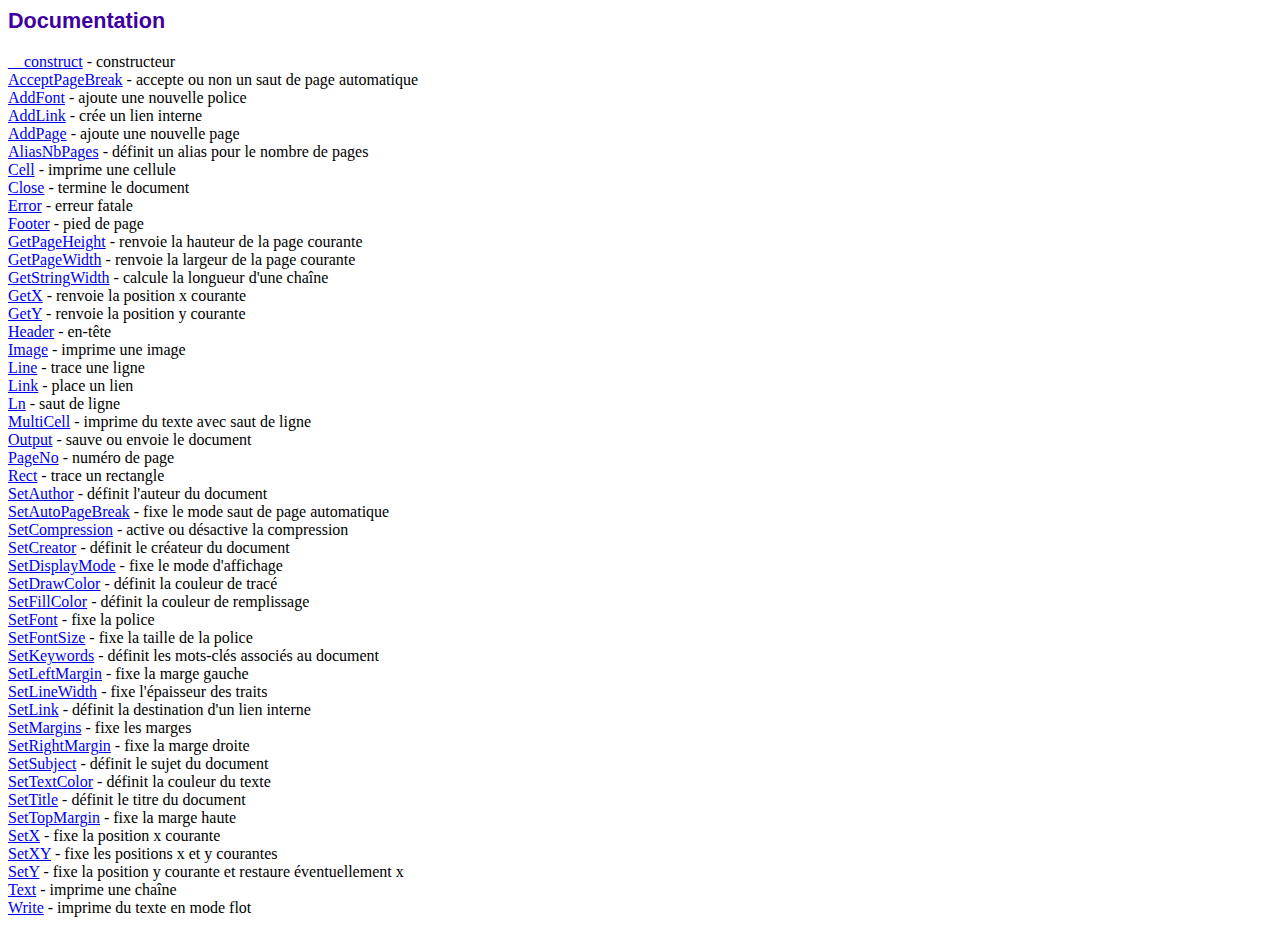
<file: lib/fpdf/doc/index.htm>
<!DOCTYPE html PUBLIC "-//W3C//DTD HTML 4.01 Transitional//EN">
<html>
<head>
<meta http-equiv="Content-Type" content="text/html; charset=UTF-8">
<title>Documentation</title>
<link type="text/css" rel="stylesheet" href="../fpdf.css">
</head>
<body>
<h1>Documentation</h1>
<a href="__construct.htm">__construct</a> - constructeur<br>
<a href="acceptpagebreak.htm">AcceptPageBreak</a> - accepte ou non un saut de page automatique<br>
<a href="addfont.htm">AddFont</a> - ajoute une nouvelle police<br>
<a href="addlink.htm">AddLink</a> - crée un lien interne<br>
<a href="addpage.htm">AddPage</a> - ajoute une nouvelle page<br>
<a href="aliasnbpages.htm">AliasNbPages</a> - définit un alias pour le nombre de pages<br>
<a href="cell.htm">Cell</a> - imprime une cellule<br>
<a href="close.htm">Close</a> - termine le document<br>
<a href="error.htm">Error</a> - erreur fatale<br>
<a href="footer.htm">Footer</a> - pied de page<br>
<a href="getpageheight.htm">GetPageHeight</a> - renvoie la hauteur de la page courante<br>
<a href="getpagewidth.htm">GetPageWidth</a> - renvoie la largeur de la page courante<br>
<a href="getstringwidth.htm">GetStringWidth</a> - calcule la longueur d'une chaîne<br>
<a href="getx.htm">GetX</a> - renvoie la position x courante<br>
<a href="gety.htm">GetY</a> - renvoie la position y courante<br>
<a href="header.htm">Header</a> - en-tête<br>
<a href="image.htm">Image</a> - imprime une image<br>
<a href="line.htm">Line</a> - trace une ligne<br>
<a href="link.htm">Link</a> - place un lien<br>
<a href="ln.htm">Ln</a> - saut de ligne<br>
<a href="multicell.htm">MultiCell</a> - imprime du texte avec saut de ligne<br>
<a href="output.htm">Output</a> - sauve ou envoie le document<br>
<a href="pageno.htm">PageNo</a> - numéro de page<br>
<a href="rect.htm">Rect</a> - trace un rectangle<br>
<a href="setauthor.htm">SetAuthor</a> - définit l'auteur du document<br>
<a href="setautopagebreak.htm">SetAutoPageBreak</a> - fixe le mode saut de page automatique<br>
<a href="setcompression.htm">SetCompression</a> - active ou désactive la compression<br>
<a href="setcreator.htm">SetCreator</a> - définit le créateur du document<br>
<a href="setdisplaymode.htm">SetDisplayMode</a> - fixe le mode d'affichage<br>
<a href="setdrawcolor.htm">SetDrawColor</a> - définit la couleur de tracé<br>
<a href="setfillcolor.htm">SetFillColor</a> - définit la couleur de remplissage<br>
<a href="setfont.htm">SetFont</a> - fixe la police<br>
<a href="setfontsize.htm">SetFontSize</a> - fixe la taille de la police<br>
<a href="setkeywords.htm">SetKeywords</a> - définit les mots-clés associés au document<br>
<a href="setleftmargin.htm">SetLeftMargin</a> - fixe la marge gauche<br>
<a href="setlinewidth.htm">SetLineWidth</a> - fixe l'épaisseur des traits<br>
<a href="setlink.htm">SetLink</a> - définit la destination d'un lien interne<br>
<a href="setmargins.htm">SetMargins</a> - fixe les marges<br>
<a href="setrightmargin.htm">SetRightMargin</a> - fixe la marge droite<br>
<a href="setsubject.htm">SetSubject</a> - définit le sujet du document<br>
<a href="settextcolor.htm">SetTextColor</a> - définit la couleur du texte<br>
<a href="settitle.htm">SetTitle</a> - définit le titre du document<br>
<a href="settopmargin.htm">SetTopMargin</a> - fixe la marge haute<br>
<a href="setx.htm">SetX</a> - fixe la position x courante<br>
<a href="setxy.htm">SetXY</a> - fixe les positions x et y courantes<br>
<a href="sety.htm">SetY</a> - fixe la position y courante et restaure éventuellement x<br>
<a href="text.htm">Text</a> - imprime une chaîne<br>
<a href="write.htm">Write</a> - imprime du texte en mode flot<br>
</body>
</html>
</file>
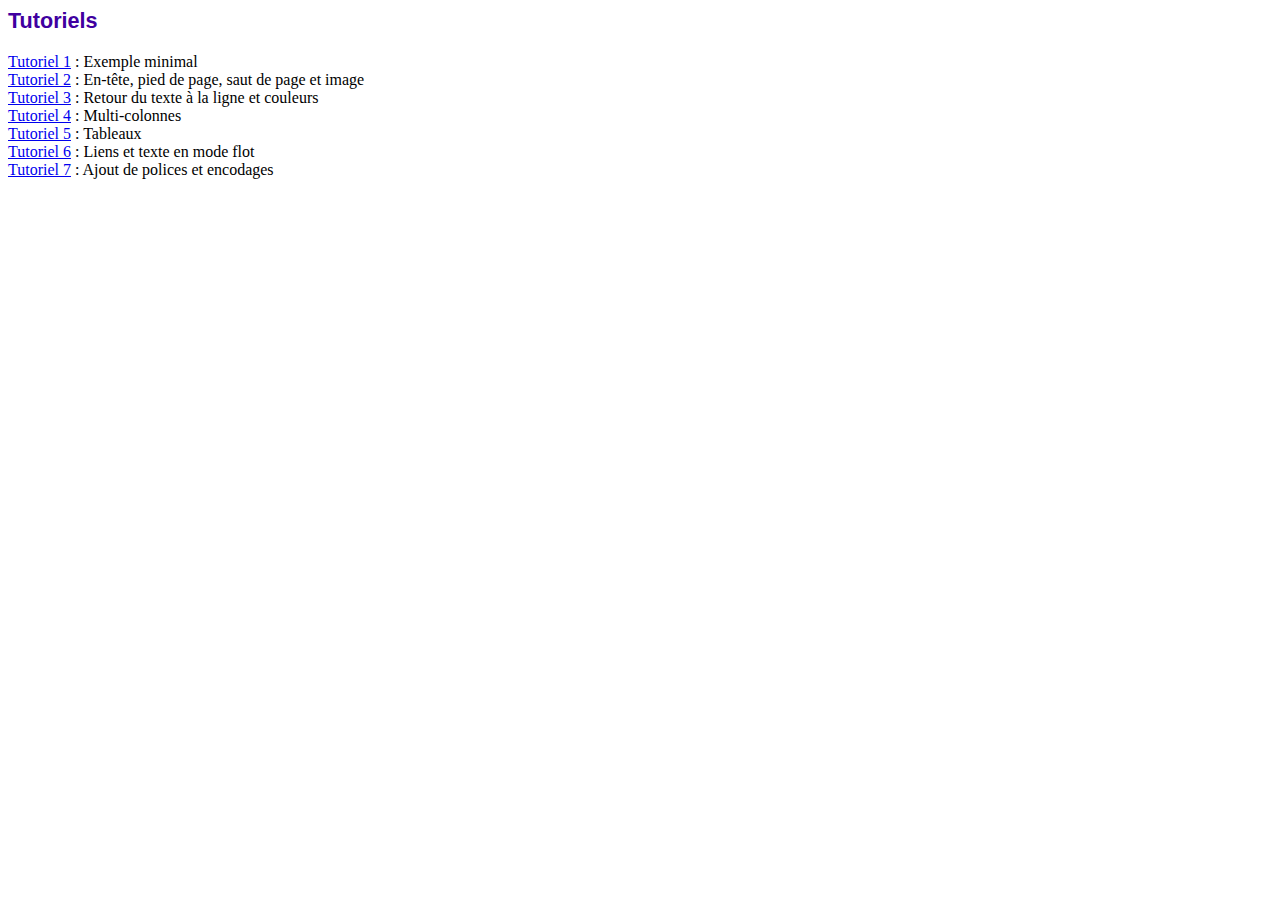
<file: lib/fpdf/tutorial/index.htm>
<!DOCTYPE html PUBLIC "-//W3C//DTD HTML 4.01 Transitional//EN">
<html>
<head>
<meta http-equiv="Content-Type" content="text/html; charset=UTF-8">
<title>Tutoriels</title>
<link type="text/css" rel="stylesheet" href="../fpdf.css">
</head>
<body>
<h1>Tutoriels</h1>
<ul style="list-style-type:none; margin-left:0; padding-left:0">
<li><a href="tuto1.htm">Tutoriel 1</a> : Exemple minimal</li>
<li><a href="tuto2.htm">Tutoriel 2</a> : En-tête, pied de page, saut de page et image</li>
<li><a href="tuto3.htm">Tutoriel 3</a> : Retour du texte à la ligne et couleurs</li>
<li><a href="tuto4.htm">Tutoriel 4</a> : Multi-colonnes</li>
<li><a href="tuto5.htm">Tutoriel 5</a> : Tableaux</li>
<li><a href="tuto6.htm">Tutoriel 6</a> : Liens et texte en mode flot</li>
<li><a href="tuto7.htm">Tutoriel 7</a> : Ajout de polices et encodages</li>
</ul>
</body>
</html>
</file>
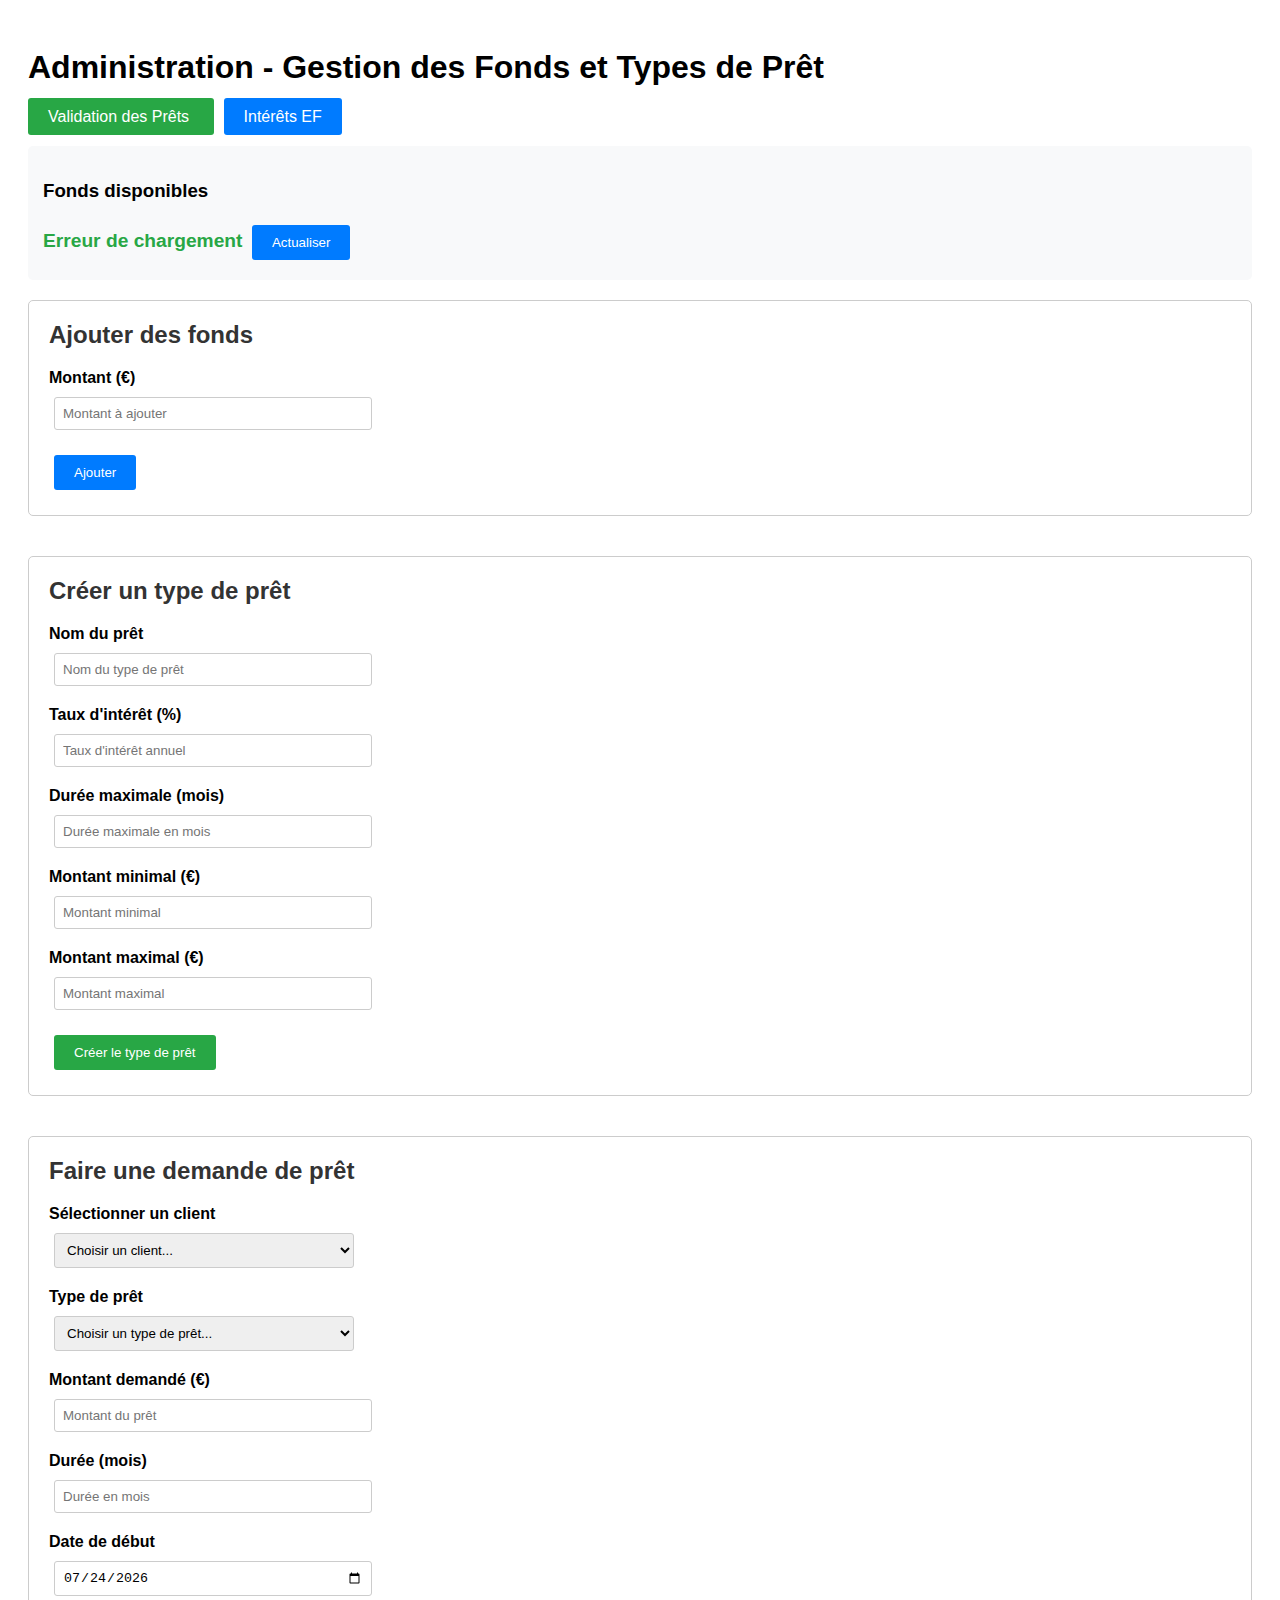
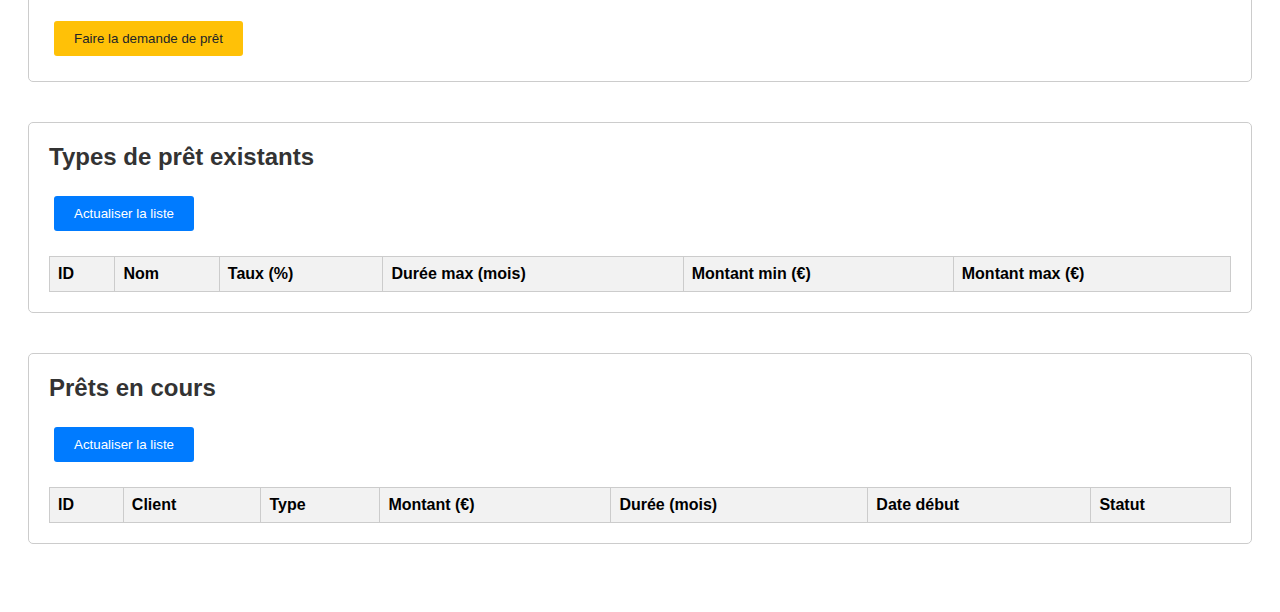
<file: public/admin_accueil.html>
<!DOCTYPE html>
<html lang="fr">
<head>
  <meta charset="UTF-8">
  <title>Administration - Gestion des Fonds et Types de Prêt</title>
  <style>
    body { font-family: sans-serif; padding: 20px; }
    input, button, select { margin: 5px; padding: 5px; }
    .section { margin-bottom: 40px; padding: 20px; border: 1px solid #ccc; border-radius: 5px; }
    .section h2 { margin-top: 0; color: #333; }
    .form-group { margin-bottom: 15px; }
    label { display: block; margin-bottom: 5px; font-weight: bold; }
    input[type="text"], input[type="number"], input[type="email"], input[type="date"], select { 
      width: 300px; 
      padding: 8px; 
      border: 1px solid #ccc; 
      border-radius: 3px; 
    }
    button { 
      background-color: #007bff; 
      color: white; 
      border: none; 
      padding: 10px 20px; 
      border-radius: 3px; 
      cursor: pointer; 
    }
    button:hover { background-color: #0056b3; }
    .btn-success { background-color: #28a745; }
    .btn-success:hover { background-color: #1e7e34; }
    .btn-warning { background-color: #ffc107; color: #212529; }
    .btn-warning:hover { background-color: #e0a800; }
    .message { padding: 10px; margin-top: 10px; border-radius: 3px; }
    .message.success { background-color: #d4edda; color: #155724; border: 1px solid #c3e6cb; }
    .message.error { background-color: #f8d7da; color: #721c24; border: 1px solid #f5c6cb; }
    .message.info { background-color: #d1ecf1; color: #0c5460; border: 1px solid #bee5eb; }
    .hidden { display: none; }
    table { border-collapse: collapse; width: 100%; margin-top: 20px; }
    th, td { border: 1px solid #ccc; padding: 8px; text-align: left; }
    th { background-color: #f2f2f2; }
    .fonds-info { background-color: #f8f9fa; padding: 15px; border-radius: 5px; margin-bottom: 20px; }
    .fonds-amount { font-size: 1.2em; font-weight: bold; color: #28a745; }
  </style>
</head>
<body>

  <h1>Administration - Gestion des Fonds et Types de Prêt</h1>
  
  <!-- Navigation -->
  <div style="margin-bottom: 20px;">
    <a href="validation_prets.html" style="background-color: #28a745; color: white; padding: 10px 20px; text-decoration: none; border-radius: 3px; margin-right: 10px;">
      <i class="fas fa-check-circle"></i> Validation des Prêts
    </a>
    <a href="interets_ef.html" style="background-color: #007bff; color: white; padding: 10px 20px; text-decoration: none; border-radius: 3px; margin-right: 10px;">
      <i class="fas fa-chart-line"></i> Intérêts EF
    </a>
  </div>

  <!-- Affichage des fonds disponibles -->
  <div class="fonds-info">
    <h3>Fonds disponibles</h3>
    <span class="fonds-amount" id="fonds-disponibles">Chargement...</span>
    <button onclick="chargerFondsDisponibles()">Actualiser</button>
  </div>

  <!-- Section Ajout de Fonds -->
  <div class="section">
    <h2>Ajouter des fonds</h2>
    <div class="form-group">
      <label for="montant">Montant (€)</label>
      <input type="number" step="0.01" min="0.01" id="montant" placeholder="Montant à ajouter">
    </div>
    <button onclick="ajouterFonds()">Ajouter</button>
    <div id="messageFonds" class="message hidden"></div>
  </div>

  <!-- Section Création de Type de Prêt -->
  <div class="section">
    <h2>Créer un type de prêt</h2>
    <div class="form-group">
      <label for="libelle">Nom du prêt</label>
      <input type="text" id="libelle" placeholder="Nom du type de prêt">
    </div>
    <div class="form-group">
      <label for="taux_annuel">Taux d'intérêt (%)</label>
      <input type="number" step="0.01" min="0" max="100" id="taux_annuel" placeholder="Taux d'intérêt annuel">
    </div>
    <div class="form-group">
      <label for="duree_max_mois">Durée maximale (mois)</label>
      <input type="number" min="1" step="1" id="duree_max_mois" placeholder="Durée maximale en mois">
    </div>
    <div class="form-group">
      <label for="montant_min">Montant minimal (€)</label>
      <input type="number" step="0.01" min="0" id="montant_min" placeholder="Montant minimal">
    </div>
    <div class="form-group">
      <label for="montant_max">Montant maximal (€)</label>
      <input type="number" step="0.01" min="0" id="montant_max" placeholder="Montant maximal">
    </div>
    <button class="btn-success" onclick="creerTypePret()">Créer le type de prêt</button>
    <div id="messageTypePret" class="message hidden"></div>
  </div>

  <!-- Section Demande de Prêt -->
  <div class="section">
    <h2>Faire une demande de prêt</h2>
    <div class="form-group">
      <label for="client_select">Sélectionner un client</label>
      <select id="client_select">
        <option value="">Choisir un client...</option>
      </select>
    </div>
    <div class="form-group">
      <label for="type_pret_select">Type de prêt</label>
      <select id="type_pret_select">
        <option value="">Choisir un type de prêt...</option>
      </select>
    </div>
    <div class="form-group">
      <label for="montant_pret">Montant demandé (€)</label>
      <input type="number" step="0.01" min="0" id="montant_pret" placeholder="Montant du prêt">
    </div>
    <div class="form-group">
      <label for="duree_pret">Durée (mois)</label>
      <input type="number" min="1" step="1" id="duree_pret" placeholder="Durée en mois">
    </div>
    <div class="form-group">
      <label for="date_debut">Date de début</label>
      <input type="date" id="date_debut">
    </div>
    <button class="btn-warning" onclick="creerPret()">Faire la demande de prêt</button>
    <div id="messagePret" class="message hidden"></div>
  </div>

  <!-- Section Affichage des Types de Prêt -->
  <div class="section">
    <h2>Types de prêt existants</h2>
    <button onclick="chargerTypesPret()">Actualiser la liste</button>
    <table id="table-types-pret">
      <thead>
        <tr>
          <th>ID</th><th>Nom</th><th>Taux (%)</th><th>Durée max (mois)</th><th>Montant min (€)</th><th>Montant max (€)</th>
        </tr>
      </thead>
      <tbody></tbody>
    </table>
  </div>

  <!-- Section Affichage des Prêts -->
  <div class="section">
    <h2>Prêts en cours</h2>
    <button onclick="chargerPrets()">Actualiser la liste</button>
    <table id="table-prets">
      <thead>
        <tr>
          <th>ID</th><th>Client</th><th>Type</th><th>Montant (€)</th><th>Durée (mois)</th><th>Date début</th><th>Statut</th>
        </tr>
      </thead>
      <tbody></tbody>
    </table>
  </div>

  <script>
    const apiBase = "http://localhost/Projet-S4/ws";

    function ajax(method, url, data, callback) {
      const xhr = new XMLHttpRequest();
      xhr.open(method, apiBase + url, true);
      xhr.setRequestHeader("Content-Type", "application/x-www-form-urlencoded");
      xhr.onreadystatechange = () => {
        if (xhr.readyState === 4) {
          console.log('Réponse brute:', xhr.responseText);
          try {
            const response = JSON.parse(xhr.responseText);
            callback(response, xhr.status);
          } catch (e) {
            callback({ error: `Erreur de parsing JSON: ${e.message}` }, xhr.status);
          }
        }
      };
      console.log('Envoi de la requête:', method, apiBase + url, data);
      xhr.send(data);
    }

    function chargerFondsDisponibles() {
      ajax('GET', '/fonds', null, (response, status) => {
        if (status === 200 && response !== null) {
          document.getElementById('fonds-disponibles').textContent = response.toLocaleString() + ' €';
        } else {
          document.getElementById('fonds-disponibles').textContent = 'Erreur de chargement';
        }
      });
    }

    function chargerClients() {
      ajax('GET', '/clients', null, (response, status) => {
        if (status === 200 && !response.error) {
          const select = document.getElementById('client_select');
          select.innerHTML = '<option value="">Choisir un client...</option>';
          response.forEach(client => {
            const option = document.createElement('option');
            option.value = client.id_client;
            option.textContent = `${client.nom} (${client.email})`;
            select.appendChild(option);
          });
        }
      });
    }

    function chargerTypesPretSelect() {
      ajax('GET', '/type_pret', null, (response, status) => {
        if (status === 200 && !response.error) {
          const select = document.getElementById('type_pret_select');
          select.innerHTML = '<option value="">Choisir un type de prêt...</option>';
          response.forEach(type => {
            const option = document.createElement('option');
            option.value = type.id_type_pret;
            option.textContent = `${type.libelle} (${type.taux_annuel}% - ${type.montant_min}-${type.montant_max}€)`;
            select.appendChild(option);
          });
        }
      });
    }

    function creerPret() {
      const id_client = document.getElementById('client_select').value;
      const id_type_pret = document.getElementById('type_pret_select').value;
      const montant = document.getElementById('montant_pret').value;
      const duree_mois = document.getElementById('duree_pret').value;
      const date_debut = document.getElementById('date_debut').value;
      const messageDiv = document.getElementById('messagePret');

      // Validation côté client
      if (!id_client) {
        afficherMessage(messageDiv, 'Veuillez sélectionner un client.', 'error');
        return;
      }
      if (!id_type_pret) {
        afficherMessage(messageDiv, 'Veuillez sélectionner un type de prêt.', 'error');
        return;
      }
      if (!montant || parseFloat(montant) <= 0) {
        afficherMessage(messageDiv, 'Le montant doit être positif.', 'error');
        return;
      }
      if (!duree_mois || parseInt(duree_mois) <= 0) {
        afficherMessage(messageDiv, 'La durée doit être positive.', 'error');
        return;
      }
      if (!date_debut) {
        afficherMessage(messageDiv, 'La date de début est requise.', 'error');
        return;
      }

      const data = `id_client=${encodeURIComponent(id_client)}&id_type_pret=${encodeURIComponent(id_type_pret)}&montant=${encodeURIComponent(montant)}&duree_mois=${encodeURIComponent(duree_mois)}&date_debut=${encodeURIComponent(date_debut)}`;

      ajax('POST', '/pret', data, (response, status) => {
        if ((status === 200 || status === 201) && !response.error) {
          afficherMessage(messageDiv, response.message, 'success');
          resetFormPret();
          chargerFondsDisponibles();
          chargerPrets();
        } else {
          afficherMessage(messageDiv, response.error || 'Erreur lors de la création du prêt.', 'error');
        }
      });
    }

    function resetFormPret() {
      document.getElementById('client_select').value = '';
      document.getElementById('type_pret_select').value = '';
      document.getElementById('montant_pret').value = '';
      document.getElementById('duree_pret').value = '';
      document.getElementById('date_debut').value = '';
    }

    function chargerPrets() {
      ajax('GET', '/pret', null, (response, status) => {
        if (status === 200 && !response.error) {
          const tbody = document.querySelector("#table-prets tbody");
          tbody.innerHTML = "";
          if (response.length > 0) {
            response.forEach(pret => {
              const tr = document.createElement("tr");
              tr.innerHTML = `
                <td>${pret.id_pret}</td>
                <td>${pret.client_nom}</td>
                <td>${pret.type_pret_libelle}</td>
                <td>${parseFloat(pret.montant).toLocaleString()} €</td>
                <td>${pret.duree_mois}</td>
                <td>${pret.date_debut}</td>
                <td>${pret.statut_actuel || 'N/A'}</td>
              `;
              tbody.appendChild(tr);
            });
          } else {
            tbody.innerHTML = "<tr><td colspan='7'>Aucun prêt trouvé</td></tr>";
          }
        } else {
          console.error('Erreur lors du chargement des prêts:', response.error);
        }
      });
    }

    function ajouterFonds() {
      const montant = document.getElementById('montant').value;
      const messageDiv = document.getElementById('messageFonds');

      // Validation côté client
      if (!montant || parseFloat(montant) <= 0) {
        afficherMessage(messageDiv, 'Veuillez entrer un montant positif.', 'error');
        return;
      }

      const data = `montant=${encodeURIComponent(montant)}`;

      ajax('POST', '/fonds', data, (response, status) => {
        if (status === 200 && !response.error) {
          afficherMessage(messageDiv, response.message, 'success');
          document.getElementById('montant').value = '';
          chargerFondsDisponibles();
        } else {
          afficherMessage(messageDiv, response.error || 'Erreur lors de l\'ajout des fonds.', 'error');
        }
      });
    }

    function creerTypePret() {
      const libelle = document.getElementById('libelle').value.trim();
      const taux_annuel = document.getElementById('taux_annuel').value;
      const duree_max_mois = document.getElementById('duree_max_mois').value;
      const montant_min = document.getElementById('montant_min').value;
      const montant_max = document.getElementById('montant_max').value;
      const messageDiv = document.getElementById('messageTypePret');

      // Validation côté client
      if (!libelle) {
        afficherMessage(messageDiv, 'Le nom du prêt est requis.', 'error');
        return;
      }
      if (!taux_annuel || parseFloat(taux_annuel) < 0 || parseFloat(taux_annuel) > 100) {
        afficherMessage(messageDiv, 'Le taux d\'intérêt doit être entre 0 et 100.', 'error');
        return;
      }
      if (!duree_max_mois || parseInt(duree_max_mois) <= 0) {
        afficherMessage(messageDiv, 'La durée maximale doit être un entier positif.', 'error');
        return;
      }
      if (!montant_min || parseFloat(montant_min) < 0 || !montant_max || parseFloat(montant_max) < 0 || parseFloat(montant_min) > parseFloat(montant_max)) {
        afficherMessage(messageDiv, 'Les montants doivent être positifs et le minimum ne peut pas dépasser le maximum.', 'error');
        return;
      }

      const data = `libelle=${encodeURIComponent(libelle)}&taux_annuel=${encodeURIComponent(taux_annuel)}&duree_max_mois=${encodeURIComponent(duree_max_mois)}&montant_min=${encodeURIComponent(montant_min)}&montant_max=${encodeURIComponent(montant_max)}`;

      ajax('POST', '/type_pret', data, (response, status) => {
        if ((status === 200 || status === 201) && !response.error) {
          afficherMessage(messageDiv, response.message, 'success');
          resetFormTypePret();
          chargerTypesPret();
          chargerTypesPretSelect();
        } else {
          afficherMessage(messageDiv, response.error || 'Erreur lors de la création du type de prêt.', 'error');
        }
      });
    }

    function chargerTypesPret() {
      ajax('GET', '/type_pret', null, (response, status) => {
        if (status === 200 && !response.error) {
          const tbody = document.querySelector("#table-types-pret tbody");
          tbody.innerHTML = "";
          if (response.length > 0) {
            response.forEach(type => {
              const tr = document.createElement("tr");
              tr.innerHTML = `
                <td>${type.id_type_pret}</td>
                <td>${type.libelle}</td>
                <td>${type.taux_annuel}</td>
                <td>${type.duree_max_mois}</td>
                <td>${type.montant_min}</td>
                <td>${type.montant_max}</td>
              `;
              tbody.appendChild(tr);
            });
          } else {
            tbody.innerHTML = "<tr><td colspan='6'>Aucun type de prêt trouvé</td></tr>";
          }
        } else {
          console.error('Erreur lors du chargement des types de prêt:', response.error);
        }
      });
    }

    function resetFormTypePret() {
      document.getElementById('libelle').value = '';
      document.getElementById('taux_annuel').value = '';
      document.getElementById('duree_max_mois').value = '';
      document.getElementById('montant_min').value = '';
      document.getElementById('montant_max').value = '';
    }

    function afficherMessage(div, message, type) {
      div.className = `message ${type}`;
      div.textContent = message;
      div.classList.remove('hidden');
      
      // Masquer le message après 5 secondes
      setTimeout(() => {
        div.classList.add('hidden');
      }, 5000);
    }

    // Initialisation au chargement de la page
    document.addEventListener('DOMContentLoaded', function() {
      chargerFondsDisponibles();
      chargerTypesPret();
      chargerClients();
      chargerTypesPretSelect();
      chargerPrets();
      
      // Définir la date par défaut à aujourd'hui
      const today = new Date().toISOString().split('T')[0];
      document.getElementById('date_debut').value = today;
    });
  </script>

</body>
</html>
</file>
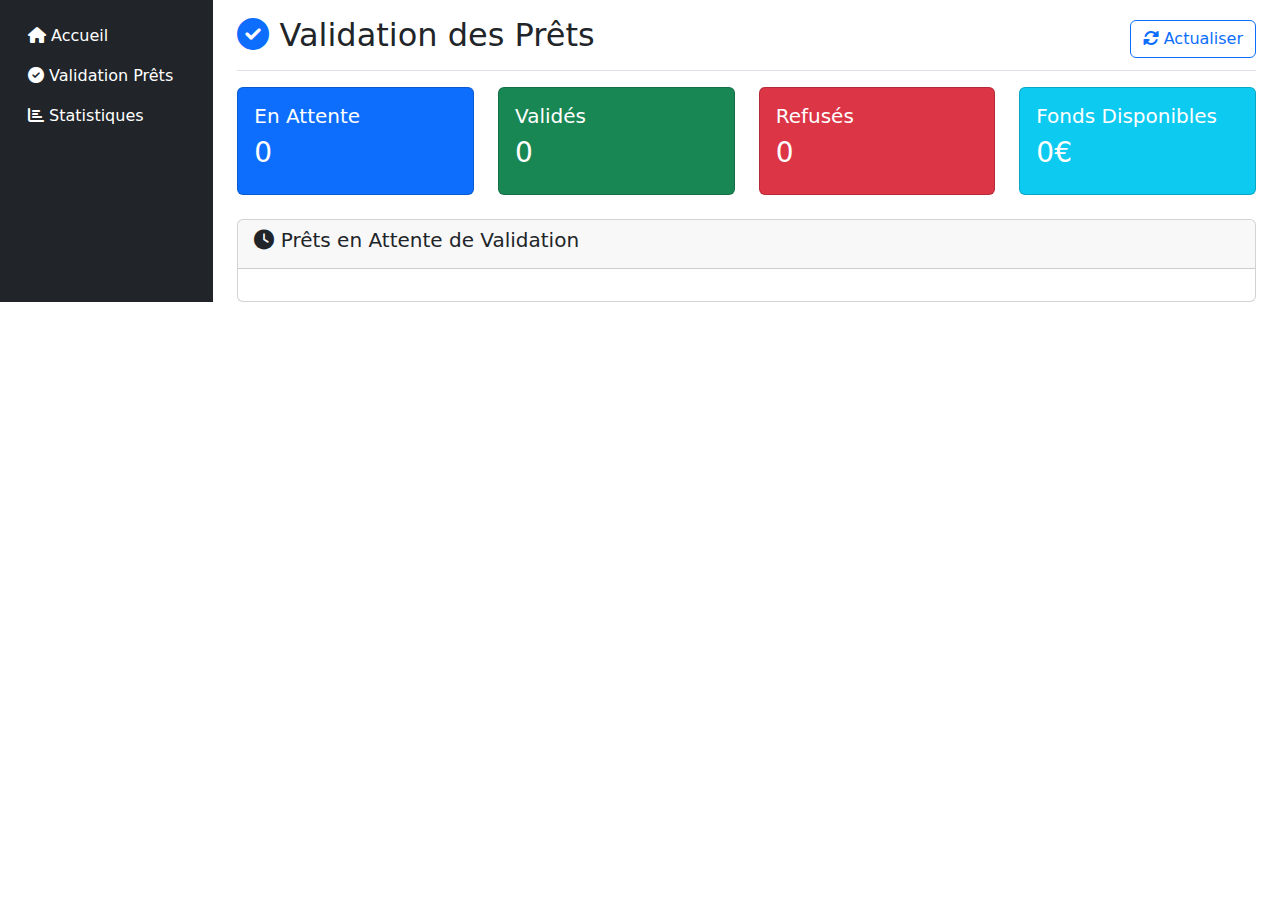
<file: public/validation_prets.html>
<!DOCTYPE html>
<html lang="fr">
<head>
    <meta charset="UTF-8">
    <meta name="viewport" content="width=device-width, initial-scale=1.0">
    <title>Validation des Prêts - Administration</title>
    <link href="https://cdn.jsdelivr.net/npm/bootstrap@5.1.3/dist/css/bootstrap.min.css" rel="stylesheet">
    <link href="https://cdnjs.cloudflare.com/ajax/libs/font-awesome/6.0.0/css/all.min.css" rel="stylesheet">
    <style>
        .pret-card {
            border-left: 4px solid #007bff;
            transition: all 0.3s ease;
        }
        .pret-card:hover {
            box-shadow: 0 4px 8px rgba(0,0,0,0.1);
        }
        .status-badge {
            font-size: 0.8em;
        }
        .btn-action {
            margin: 2px;
        }
        .modal-header {
            background: linear-gradient(135deg, #667eea 0%, #764ba2 100%);
            color: white;
        }
    </style>
</head>
<body>
    <div class="container-fluid">
        <div class="row">
            <!-- Sidebar -->
            <nav class="col-md-3 col-lg-2 d-md-block bg-dark sidebar collapse">
                <div class="position-sticky pt-3">
                    <ul class="nav flex-column">
                        <li class="nav-item">
                            <a class="nav-link text-white" href="admin_accueil.html">
                                <i class="fas fa-home"></i> Accueil
                            </a>
                        </li>
                        <li class="nav-item">
                            <a class="nav-link text-white active" href="validation_prets.html">
                                <i class="fas fa-check-circle"></i> Validation Prêts
                            </a>
                        </li>
                        <li class="nav-item">
                            <a class="nav-link text-white" href="#">
                                <i class="fas fa-chart-bar"></i> Statistiques
                            </a>
                        </li>
                    </ul>
                </div>
            </nav>

            <!-- Main content -->
            <main class="col-md-9 ms-sm-auto col-lg-10 px-md-4">
                <div class="d-flex justify-content-between flex-wrap flex-md-nowrap align-items-center pt-3 pb-2 mb-3 border-bottom">
                    <h1 class="h2">
                        <i class="fas fa-check-circle text-primary"></i>
                        Validation des Prêts
                    </h1>
                    <div class="btn-toolbar mb-2 mb-md-0">
                        <button class="btn btn-outline-primary" onclick="chargerPretsEnAttente()">
                            <i class="fas fa-sync-alt"></i> Actualiser
                        </button>
                    </div>
                </div>

                <!-- Statistiques -->
                <div class="row mb-4">
                    <div class="col-md-3">
                        <div class="card bg-primary text-white">
                            <div class="card-body">
                                <h5 class="card-title">En Attente</h5>
                                <h3 id="count-en-attente">0</h3>
                            </div>
                        </div>
                    </div>
                    <div class="col-md-3">
                        <div class="card bg-success text-white">
                            <div class="card-body">
                                <h5 class="card-title">Validés</h5>
                                <h3 id="count-valides">0</h3>
                            </div>
                        </div>
                    </div>
                    <div class="col-md-3">
                        <div class="card bg-danger text-white">
                            <div class="card-body">
                                <h5 class="card-title">Refusés</h5>
                                <h3 id="count-refuses">0</h3>
                            </div>
                        </div>
                    </div>
                    <div class="col-md-3">
                        <div class="card bg-info text-white">
                            <div class="card-body">
                                <h5 class="card-title">Fonds Disponibles</h5>
                                <h3 id="fonds-disponibles">0€</h3>
                            </div>
                        </div>
                    </div>
                </div>

                <!-- Liste des prêts en attente -->
                <div class="card">
                    <div class="card-header">
                        <h5><i class="fas fa-clock"></i> Prêts en Attente de Validation</h5>
                    </div>
                    <div class="card-body">
                        <div id="prets-en-attente" class="row">
                            <!-- Les prêts seront chargés ici -->
                        </div>
                    </div>
                </div>
            </main>
        </div>
    </div>

    <!-- Modal de validation -->
    <div class="modal fade" id="modalValidation" tabindex="-1">
        <div class="modal-dialog modal-lg">
            <div class="modal-content">
                <div class="modal-header">
                    <h5 class="modal-title">
                        <i class="fas fa-check-circle"></i> Valider le Prêt
                    </h5>
                    <button type="button" class="btn-close btn-close-white" data-bs-dismiss="modal"></button>
                </div>
                <div class="modal-body">
                    <div class="row">
                        <div class="col-md-6">
                            <h6>Informations du Client</h6>
                            <p><strong>Nom:</strong> <span id="client-nom"></span></p>
                            <p><strong>Email:</strong> <span id="client-email"></span></p>
                            <p><strong>Revenu mensuel:</strong> <span id="client-revenu"></span>€</p>
                        </div>
                        <div class="col-md-6">
                            <h6>Détails du Prêt</h6>
                            <p><strong>Type:</strong> <span id="pret-type"></span></p>
                            <p><strong>Montant:</strong> <span id="pret-montant"></span>€</p>
                            <p><strong>Durée:</strong> <span id="pret-duree"></span> mois</p>
                            <p><strong>Taux annuel:</strong> <span id="pret-taux"></span>%</p>
                        </div>
                    </div>
                    <hr>
                    <div class="mb-3">
                        <label for="banquier-select" class="form-label">Banquier validateur:</label>
                        <select class="form-select" id="banquier-select" required>
                            <option value="">Sélectionner un banquier</option>
                        </select>
                    </div>
                    <div class="mb-3">
                        <label for="commentaire-validation" class="form-label">Commentaire (optionnel):</label>
                        <textarea class="form-control" id="commentaire-validation" rows="3" placeholder="Commentaire sur la validation..."></textarea>
                    </div>
                </div>
                <div class="modal-footer">
                    <button type="button" class="btn btn-secondary" data-bs-dismiss="modal">Annuler</button>
                    <button type="button" class="btn btn-success" onclick="validerPret()">
                        <i class="fas fa-check"></i> Valider le Prêt
                    </button>
                </div>
            </div>
        </div>
    </div>

    <!-- Modal de refus -->
    <div class="modal fade" id="modalRefus" tabindex="-1">
        <div class="modal-dialog">
            <div class="modal-content">
                <div class="modal-header bg-danger text-white">
                    <h5 class="modal-title">
                        <i class="fas fa-times-circle"></i> Refuser le Prêt
                    </h5>
                    <button type="button" class="btn-close btn-close-white" data-bs-dismiss="modal"></button>
                </div>
                <div class="modal-body">
                    <div class="mb-3">
                        <label for="banquier-refus" class="form-label">Banquier:</label>
                        <select class="form-select" id="banquier-refus" required>
                            <option value="">Sélectionner un banquier</option>
                        </select>
                    </div>
                    <div class="mb-3">
                        <label for="motif-refus" class="form-label">Motif du refus *:</label>
                        <textarea class="form-control" id="motif-refus" rows="4" placeholder="Expliquez le motif du refus..." required></textarea>
                    </div>
                    <div class="mb-3">
                        <label for="commentaire-refus" class="form-label">Commentaire (optionnel):</label>
                        <textarea class="form-control" id="commentaire-refus" rows="2" placeholder="Commentaire supplémentaire..."></textarea>
                    </div>
                </div>
                <div class="modal-footer">
                    <button type="button" class="btn btn-secondary" data-bs-dismiss="modal">Annuler</button>
                    <button type="button" class="btn btn-danger" onclick="refuserPret()">
                        <i class="fas fa-times"></i> Refuser le Prêt
                    </button>
                </div>
            </div>
        </div>
    </div>

    <!-- Modal d'historique -->
    <div class="modal fade" id="modalHistorique" tabindex="-1">
        <div class="modal-dialog modal-lg">
            <div class="modal-content">
                <div class="modal-header">
                    <h5 class="modal-title">
                        <i class="fas fa-history"></i> Historique du Prêt
                    </h5>
                    <button type="button" class="btn-close" data-bs-dismiss="modal"></button>
                </div>
                <div class="modal-body">
                    <div id="historique-content">
                        <!-- L'historique sera chargé ici -->
                    </div>
                </div>
            </div>
        </div>
    </div>

    <script src="https://cdn.jsdelivr.net/npm/bootstrap@5.1.3/dist/js/bootstrap.bundle.min.js"></script>
    <script>
        const apiBase = "http://localhost/Projet-S4/ws";

        function ajax(method, url, data, callback) {
            const xhr = new XMLHttpRequest();
            xhr.open(method, apiBase + url, true);
            xhr.setRequestHeader("Content-Type", "application/x-www-form-urlencoded");
            xhr.onreadystatechange = () => {
                if (xhr.readyState === 4) {
                    console.log('Réponse brute:', xhr.responseText);
                    try {
                        const response = JSON.parse(xhr.responseText);
                        callback(response, xhr.status);
                    } catch (e) {
                        callback({ error: `Erreur de parsing JSON: ${e.message}` }, xhr.status);
                    }
                }
            };
            console.log('Envoi de la requête:', method, apiBase + url, data);
            xhr.send(data);
        }

        let currentPretId = null;
        let banquiers = [];

        // Chargement initial
        document.addEventListener('DOMContentLoaded', function() {
            chargerBanquiers();
            chargerPretsEnAttente();
            chargerStatistiques();
        });

        // Charger les banquiers
        function chargerBanquiers() {
            ajax('GET', '/banquiers', null, (response, status) => {
                if (status === 200 && !response.error) {
                    banquiers = response;
                    
                    const selectValidation = document.getElementById('banquier-select');
                    const selectRefus = document.getElementById('banquier-refus');
                    
                    selectValidation.innerHTML = '<option value="">Sélectionner un banquier</option>';
                    selectRefus.innerHTML = '<option value="">Sélectionner un banquier</option>';
                    
                    banquiers.forEach(banquier => {
                        selectValidation.innerHTML += `<option value="${banquier.id_bancaire}">${banquier.nom}</option>`;
                        selectRefus.innerHTML += `<option value="${banquier.id_bancaire}">${banquier.nom}</option>`;
                    });
                } else {
                    console.error('Erreur lors du chargement des banquiers:', response.error);
                }
            });
        }

        // Charger les prêts en attente
        function chargerPretsEnAttente() {
            ajax('GET', '/pret/en-attente', null, (response, status) => {
                if (status === 200 && !response.error) {
                    const container = document.getElementById('prets-en-attente');
                    container.innerHTML = '';
                    
                    if (response.length === 0) {
                        container.innerHTML = '<div class="col-12 text-center text-muted"><p>Aucun prêt en attente de validation</p></div>';
                        return;
                    }
                    
                    response.forEach(pret => {
                        const card = createPretCard(pret);
                        container.appendChild(card);
                    });
                } else {
                    console.error('Erreur lors du chargement des prêts:', response.error);
                }
            });
        }

        // Créer une carte de prêt
        function createPretCard(pret) {
            const col = document.createElement('div');
            col.className = 'col-md-6 col-lg-4 mb-3';
            
            col.innerHTML = `
                <div class="card pret-card">
                    <div class="card-body">
                        <div class="d-flex justify-content-between align-items-start mb-2">
                            <h6 class="card-title">Prêt #${pret.id_pret}</h6>
                            <span class="badge bg-warning status-badge">En attente</span>
                        </div>
                        <p class="card-text"><strong>Client:</strong> ${pret.client_nom}</p>
                        <p class="card-text"><strong>Type:</strong> ${pret.type_pret_libelle}</p>
                        <p class="card-text"><strong>Montant:</strong> ${pret.montant}€</p>
                        <p class="card-text"><strong>Durée:</strong> ${pret.duree_mois} mois</p>
                        <p class="card-text"><strong>Date demande:</strong> ${new Date(pret.date_demande).toLocaleDateString()}</p>
                        <div class="mt-3">
                            <button class="btn btn-success btn-sm btn-action" onclick="ouvrirModalValidation(${pret.id_pret})">
                                <i class="fas fa-check"></i> Valider
                            </button>
                            <button class="btn btn-danger btn-sm btn-action" onclick="ouvrirModalRefus(${pret.id_pret})">
                                <i class="fas fa-times"></i> Refuser
                            </button>
                            <button class="btn btn-info btn-sm btn-action" onclick="voirHistorique(${pret.id_pret})">
                                <i class="fas fa-history"></i> Historique
                            </button>
                        </div>
                    </div>
                </div>
            `;
            
            return col;
        }

        // Charger les statistiques
        function chargerStatistiques() {
            // Charger les prêts
            ajax('GET', '/pret', null, (responsePrets, statusPrets) => {
                if (statusPrets === 200 && !responsePrets.error) {
                    // Charger les fonds
                    ajax('GET', '/fonds', null, (responseFonds, statusFonds) => {
                        if (statusFonds === 200 && responseFonds !== null) {
                            const enAttente = responsePrets.filter(p => p.statut_actuel === 'En attente de validation').length;
                            const valides = responsePrets.filter(p => p.statut_actuel === 'Validé').length;
                            const refuses = responsePrets.filter(p => p.statut_actuel === 'Refusé').length;
                            
                            document.getElementById('count-en-attente').textContent = enAttente;
                            document.getElementById('count-valides').textContent = valides;
                            document.getElementById('count-refuses').textContent = refuses;
                            document.getElementById('fonds-disponibles').textContent = responseFonds + '€';
                        } else {
                            console.error('Erreur lors du chargement des fonds');
                        }
                    });
                } else {
                    console.error('Erreur lors du chargement des prêts pour les statistiques');
                }
            });
        }

        // Ouvrir modal de validation
        function ouvrirModalValidation(idPret) {
            currentPretId = idPret;
            // Ici vous pourriez charger les détails du prêt si nécessaire
            const modal = new bootstrap.Modal(document.getElementById('modalValidation'));
            modal.show();
        }

        // Ouvrir modal de refus
        function ouvrirModalRefus(idPret) {
            currentPretId = idPret;
            const modal = new bootstrap.Modal(document.getElementById('modalRefus'));
            modal.show();
        }

        // Valider un prêt
        function validerPret() {
            const idBanquier = document.getElementById('banquier-select').value;
            const commentaire = document.getElementById('commentaire-validation').value;
            
            if (!idBanquier) {
                alert('Veuillez sélectionner un banquier');
                return;
            }
            
            const data = `id_pret=${currentPretId}&id_bancaire=${idBanquier}&commentaire=${encodeURIComponent(commentaire)}`;
            
            ajax('POST', '/pret/valider', data, (response, status) => {
                if (status === 200 && !response.error) {
                    alert('Prêt validé avec succès!');
                    bootstrap.Modal.getInstance(document.getElementById('modalValidation')).hide();
                    chargerPretsEnAttente();
                    chargerStatistiques();
                } else {
                    alert('Erreur: ' + (response.error || 'Erreur lors de la validation'));
                }
            });
        }

        // Refuser un prêt
        function refuserPret() {
            const idBanquier = document.getElementById('banquier-refus').value;
            const motifRefus = document.getElementById('motif-refus').value;
            const commentaire = document.getElementById('commentaire-refus').value;
            
            if (!idBanquier || !motifRefus) {
                alert('Veuillez remplir tous les champs obligatoires');
                return;
            }
            
            const data = `id_pret=${currentPretId}&id_bancaire=${idBanquier}&motif_refus=${encodeURIComponent(motifRefus)}&commentaire=${encodeURIComponent(commentaire)}`;
            
            ajax('POST', '/pret/refuser', data, (response, status) => {
                if (status === 200 && !response.error) {
                    alert('Prêt refusé avec succès!');
                    bootstrap.Modal.getInstance(document.getElementById('modalRefus')).hide();
                    chargerPretsEnAttente();
                    chargerStatistiques();
                } else {
                    alert('Erreur: ' + (response.error || 'Erreur lors du refus'));
                }
            });
        }

        // Voir l'historique d'un prêt
        function voirHistorique(idPret) {
            ajax('GET', `/pret/${idPret}/historique`, null, (response, status) => {
                if (status === 200 && !response.error) {
                    const container = document.getElementById('historique-content');
                    container.innerHTML = '';
                    
                    if (response.length === 0) {
                        container.innerHTML = '<p class="text-muted">Aucun historique disponible</p>';
                    } else {
                        const table = document.createElement('table');
                        table.className = 'table table-striped';
                        table.innerHTML = `
                            <thead>
                                <tr>
                                    <th>Date</th>
                                    <th>Statut</th>
                                    <th>Banquier</th>
                                    <th>Commentaire</th>
                                </tr>
                            </thead>
                            <tbody>
                                ${response.map(h => `
                                    <tr>
                                        <td>${new Date(h.date_statut).toLocaleString()}</td>
                                        <td><span class="badge bg-secondary">${h.statut_libelle}</span></td>
                                        <td>${h.banquier_nom || '-'}</td>
                                        <td>${h.commentaire || '-'}</td>
                                    </tr>
                                `).join('')}
                            </tbody>
                        `;
                        container.appendChild(table);
                    }
                    
                    const modal = new bootstrap.Modal(document.getElementById('modalHistorique'));
                    modal.show();
                } else {
                    console.error('Erreur lors du chargement de l\'historique:', response.error);
                    alert('Erreur lors du chargement de l\'historique');
                }
            });
        }
    </script>
</body>
</html>
</file>
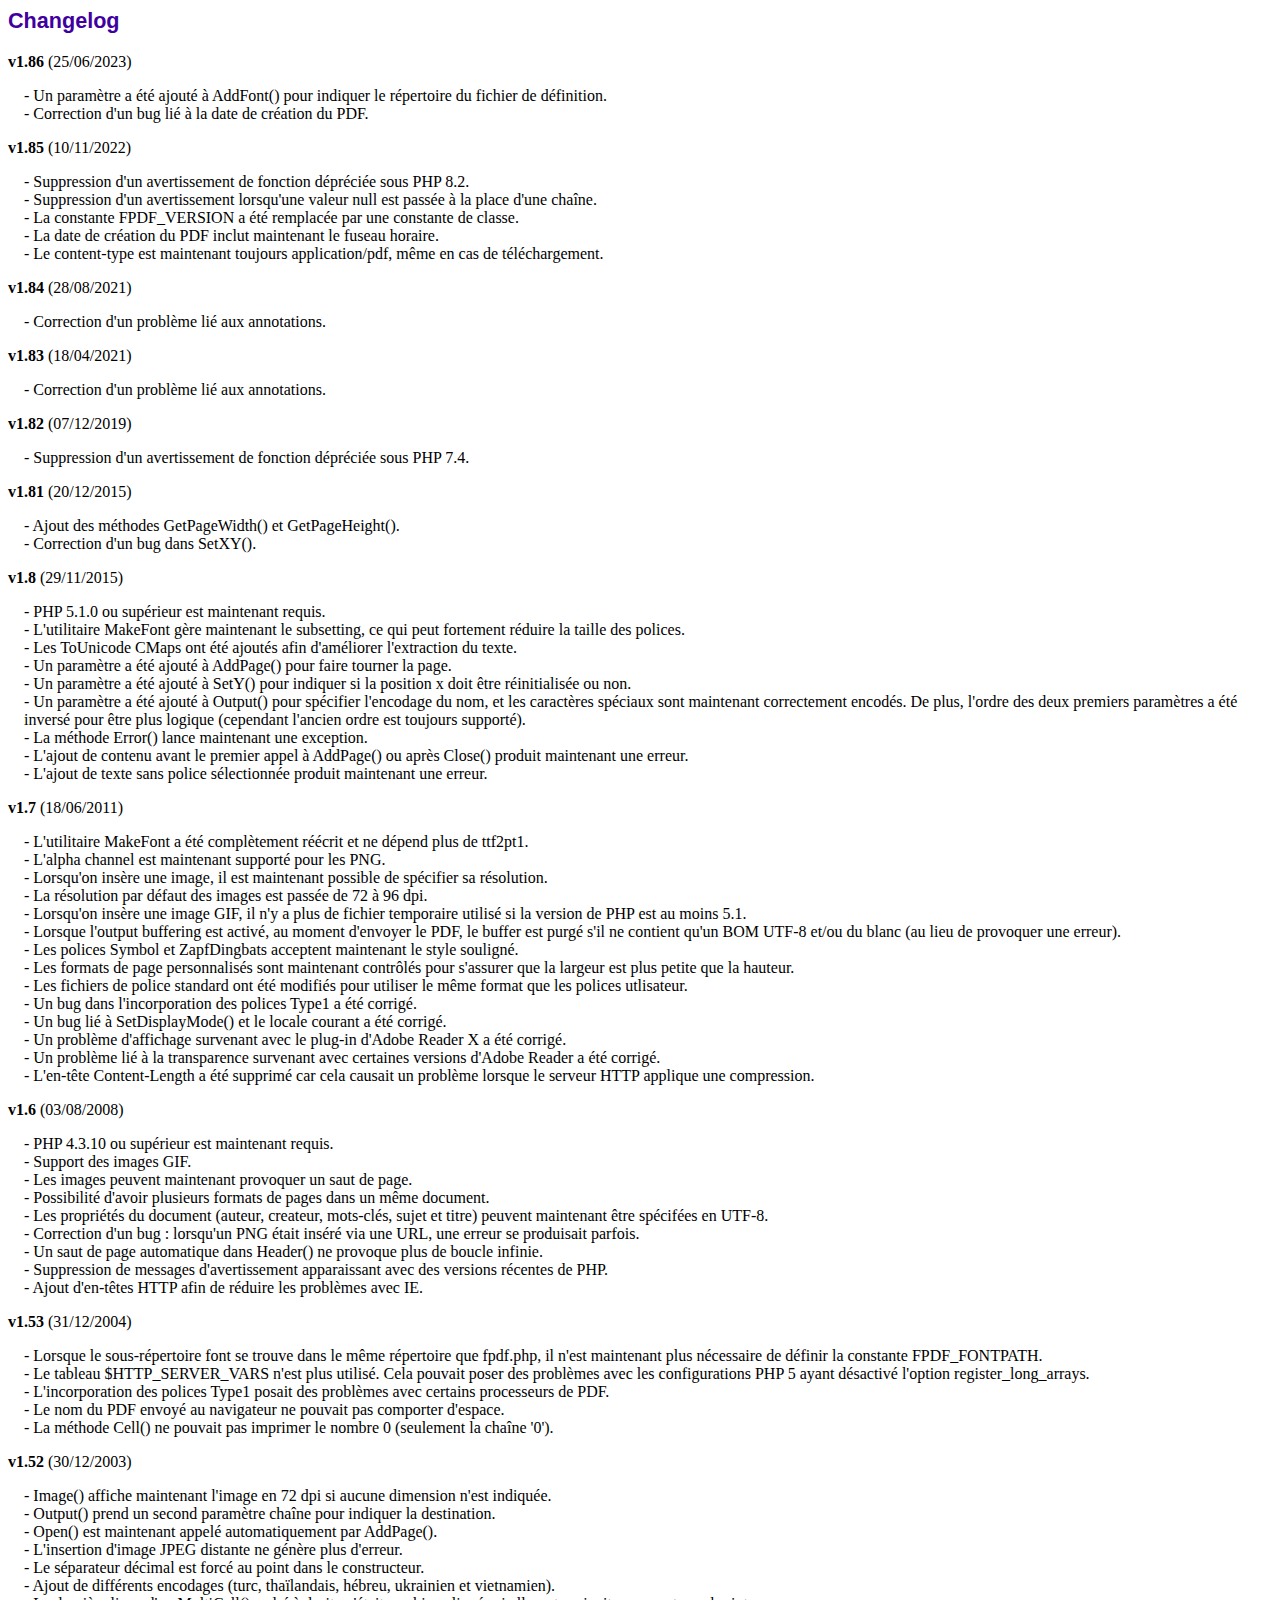
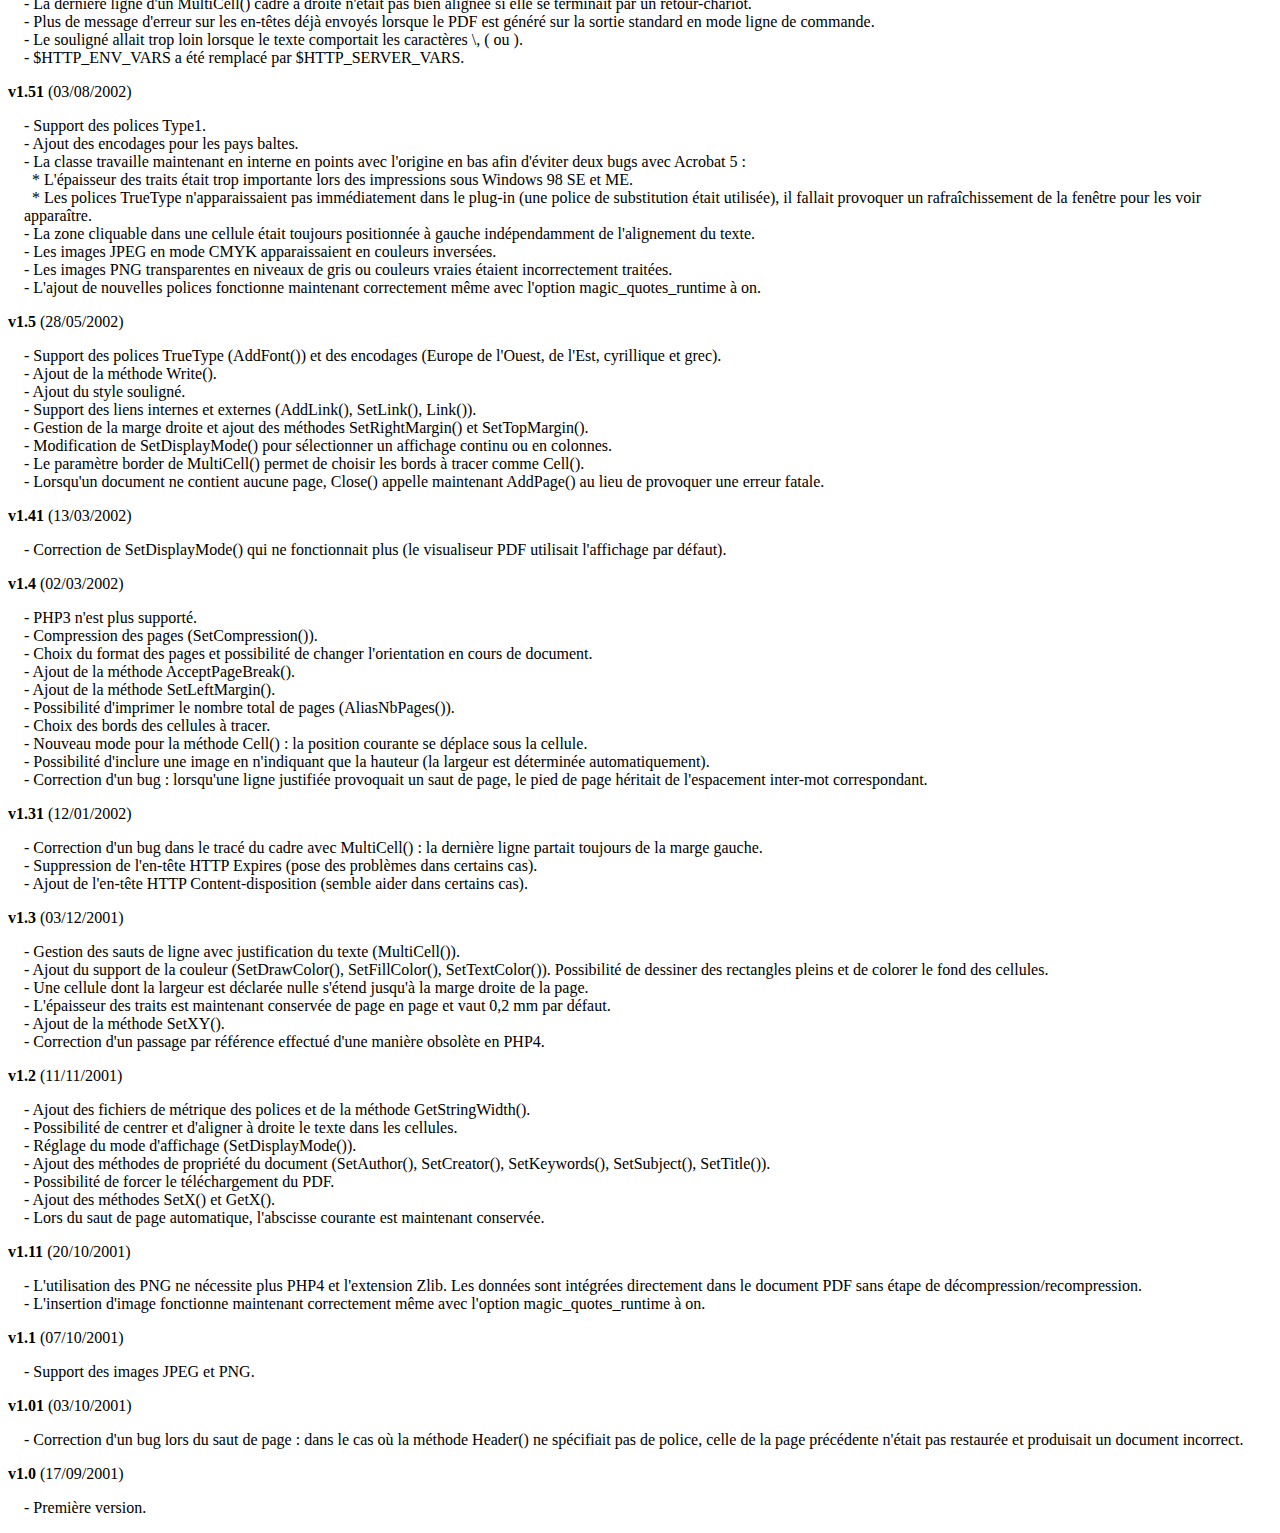
<file: lib/fpdf/changelog.htm>
<!DOCTYPE html PUBLIC "-//W3C//DTD HTML 4.01 Transitional//EN">
<html>
<head>
<meta http-equiv="Content-Type" content="text/html; charset=UTF-8">
<title>Changelog</title>
<link type="text/css" rel="stylesheet" href="fpdf.css">
<style type="text/css">
dd {margin:1em 0 1em 1em}
</style>
</head>
<body>
<h1>Changelog</h1>
<dl>
<dt><strong>v1.86</strong> (25/06/2023)</dt>
<dd>
- Un paramètre a été ajouté à AddFont() pour indiquer le répertoire du fichier de définition.<br>
- Correction d'un bug lié à la date de création du PDF.<br>
</dd>
<dt><strong>v1.85</strong> (10/11/2022)</dt>
<dd>
- Suppression d'un avertissement de fonction dépréciée sous PHP 8.2.<br>
- Suppression d'un avertissement lorsqu'une valeur null est passée à la place d'une chaîne.<br>
- La constante FPDF_VERSION a été remplacée par une constante de classe.<br>
- La date de création du PDF inclut maintenant le fuseau horaire.<br>
- Le content-type est maintenant toujours application/pdf, même en cas de téléchargement.<br>
</dd>
<dt><strong>v1.84</strong> (28/08/2021)</dt>
<dd>
- Correction d'un problème lié aux annotations.<br>
</dd>
<dt><strong>v1.83</strong> (18/04/2021)</dt>
<dd>
- Correction d'un problème lié aux annotations.<br>
</dd>
<dt><strong>v1.82</strong> (07/12/2019)</dt>
<dd>
- Suppression d'un avertissement de fonction dépréciée sous PHP 7.4.<br>
</dd>
<dt><strong>v1.81</strong> (20/12/2015)</dt>
<dd>
- Ajout des méthodes GetPageWidth() et GetPageHeight().<br>
- Correction d'un bug dans SetXY().<br>
</dd>
<dt><strong>v1.8</strong> (29/11/2015)</dt>
<dd>
- PHP 5.1.0 ou supérieur est maintenant requis.<br>
- L'utilitaire MakeFont gère maintenant le subsetting, ce qui peut fortement réduire la taille des polices.<br>
- Les ToUnicode CMaps ont été ajoutés afin d'améliorer l'extraction du texte.<br>
- Un paramètre a été ajouté à AddPage() pour faire tourner la page.<br>
- Un paramètre a été ajouté à SetY() pour indiquer si la position x doit être réinitialisée ou non.<br>
- Un paramètre a été ajouté à Output() pour spécifier l'encodage du nom, et les caractères spéciaux sont maintenant correctement encodés. De plus, l'ordre des deux premiers paramètres a été inversé pour être plus logique (cependant l'ancien ordre est toujours supporté).<br>
- La méthode Error() lance maintenant une exception.<br>
- L'ajout de contenu avant le premier appel à AddPage() ou après Close() produit maintenant une erreur.<br>
- L'ajout de texte sans police sélectionnée produit maintenant une erreur.<br>
</dd>
<dt><strong>v1.7</strong> (18/06/2011)</dt>
<dd>
- L'utilitaire MakeFont a été complètement réécrit et ne dépend plus de ttf2pt1.<br>
- L'alpha channel est maintenant supporté pour les PNG.<br>
- Lorsqu'on insère une image, il est maintenant possible de spécifier sa résolution.<br>
- La résolution par défaut des images est passée de 72 à 96 dpi.<br>
- Lorsqu'on insère une image GIF, il n'y a plus de fichier temporaire utilisé si la version de PHP est au moins 5.1.<br>
- Lorsque l'output buffering est activé, au moment d'envoyer le PDF, le buffer est purgé s'il ne contient qu'un BOM UTF-8 et/ou du blanc (au lieu de provoquer une erreur).<br>
- Les polices Symbol et ZapfDingbats acceptent maintenant le style souligné.<br>
- Les formats de page personnalisés sont maintenant contrôlés pour s'assurer que la largeur est plus petite que la hauteur.<br>
- Les fichiers de police standard ont été modifiés pour utiliser le même format que les polices utlisateur.<br>
- Un bug dans l'incorporation des polices Type1 a été corrigé.<br>
- Un bug lié à SetDisplayMode() et le locale courant a été corrigé.<br>
- Un problème d'affichage survenant avec le plug-in d'Adobe Reader X a été corrigé.<br>
- Un problème lié à la transparence survenant avec certaines versions d'Adobe Reader a été corrigé.<br>
- L'en-tête Content-Length a été supprimé car cela causait un problème lorsque le serveur HTTP applique une compression.<br>
</dd>
<dt><strong>v1.6</strong> (03/08/2008)</dt>
<dd>
- PHP 4.3.10 ou supérieur est maintenant requis.<br>
- Support des images GIF.<br>
- Les images peuvent maintenant provoquer un saut de page.<br>
- Possibilité d'avoir plusieurs formats de pages dans un même document.<br>
- Les propriétés du document (auteur, createur, mots-clés, sujet et titre) peuvent maintenant être spécifées en UTF-8.<br>
- Correction d'un bug : lorsqu'un PNG était inséré via une URL, une erreur se produisait parfois.<br>
- Un saut de page automatique dans Header() ne provoque plus de boucle infinie.<br>
- Suppression de messages d'avertissement apparaissant avec des versions récentes de PHP.<br>
- Ajout d'en-têtes HTTP afin de réduire les problèmes avec IE.<br>
</dd>
<dt><strong>v1.53</strong> (31/12/2004)</dt>
<dd>
- Lorsque le sous-répertoire font se trouve dans le même répertoire que fpdf.php, il n'est maintenant plus nécessaire de définir la constante FPDF_FONTPATH.<br>
- Le tableau $HTTP_SERVER_VARS n'est plus utilisé. Cela pouvait poser des problèmes avec les configurations PHP 5 ayant désactivé l'option register_long_arrays.<br>
- L'incorporation des polices Type1 posait des problèmes avec certains processeurs de PDF.<br>
- Le nom du PDF envoyé au navigateur ne pouvait pas comporter d'espace.<br>
- La méthode Cell() ne pouvait pas imprimer le nombre 0 (seulement la chaîne '0').<br>
</dd>
<dt><strong>v1.52</strong> (30/12/2003)</dt>
<dd>
- Image() affiche maintenant l'image en 72 dpi si aucune dimension n'est indiquée.<br>
- Output() prend un second paramètre chaîne pour indiquer la destination.<br>
- Open() est maintenant appelé automatiquement par AddPage().<br>
- L'insertion d'image JPEG distante ne génère plus d'erreur.<br>
- Le séparateur décimal est forcé au point dans le constructeur.<br>
- Ajout de différents encodages (turc, thaïlandais, hébreu, ukrainien et vietnamien).<br>
- La dernière ligne d'un MultiCell() cadré à droite n'était pas bien alignée si elle se terminait par un retour-chariot.<br>
- Plus de message d'erreur sur les en-têtes déjà envoyés lorsque le PDF est généré sur la sortie standard en mode ligne de commande.<br>
- Le souligné allait trop loin lorsque le texte comportait les caractères \, ( ou ).<br>
- $HTTP_ENV_VARS a été remplacé par $HTTP_SERVER_VARS.<br>
</dd>
<dt><strong>v1.51</strong> (03/08/2002)</dt>
<dd>
- Support des polices Type1.<br>
- Ajout des encodages pour les pays baltes.<br>
- La classe travaille maintenant en interne en points avec l'origine en bas afin d'éviter deux bugs avec Acrobat 5 :<br>&nbsp;&nbsp;* L'épaisseur des traits était trop importante lors des impressions sous Windows 98 SE et ME.<br>&nbsp;&nbsp;* Les polices TrueType n'apparaissaient pas immédiatement dans le plug-in (une police de substitution était utilisée), il fallait provoquer un rafraîchissement de la fenêtre pour les voir apparaître.<br>
- La zone cliquable dans une cellule était toujours positionnée à gauche indépendamment de l'alignement du texte.<br>
- Les images JPEG en mode CMYK apparaissaient en couleurs inversées.<br>
- Les images PNG transparentes en niveaux de gris ou couleurs vraies étaient incorrectement traitées.<br>
- L'ajout de nouvelles polices fonctionne maintenant correctement même avec l'option magic_quotes_runtime à on.<br>
</dd>
<dt><strong>v1.5</strong> (28/05/2002)</dt>
<dd>
- Support des polices TrueType (AddFont()) et des encodages (Europe de l'Ouest, de l'Est, cyrillique et grec).<br>
- Ajout de la méthode Write().<br>
- Ajout du style souligné.<br>
- Support des liens internes et externes (AddLink(), SetLink(), Link()).<br>
- Gestion de la marge droite et ajout des méthodes SetRightMargin() et SetTopMargin().<br>
- Modification de SetDisplayMode() pour sélectionner un affichage continu ou en colonnes.<br>
- Le paramètre border de MultiCell() permet de choisir les bords à tracer comme Cell().<br>
- Lorsqu'un document ne contient aucune page, Close() appelle maintenant AddPage() au lieu de provoquer une erreur fatale.<br>
</dd>
<dt><strong>v1.41</strong> (13/03/2002)</dt>
<dd>
- Correction de SetDisplayMode() qui ne fonctionnait plus (le visualiseur PDF utilisait l'affichage par défaut).<br>
</dd>
<dt><strong>v1.4</strong> (02/03/2002)</dt>
<dd>
- PHP3 n'est plus supporté.<br>
- Compression des pages (SetCompression()).<br>
- Choix du format des pages et possibilité de changer l'orientation en cours de document.<br>
- Ajout de la méthode AcceptPageBreak().<br>
- Ajout de la méthode SetLeftMargin().<br>
- Possibilité d'imprimer le nombre total de pages (AliasNbPages()).<br>
- Choix des bords des cellules à tracer.<br>
- Nouveau mode pour la méthode Cell() : la position courante se déplace sous la cellule.<br>
- Possibilité d'inclure une image en n'indiquant que la hauteur (la largeur est déterminée automatiquement).<br>
- Correction d'un bug : lorsqu'une ligne justifiée provoquait un saut de page, le pied de page héritait de l'espacement inter-mot correspondant.<br>
</dd>
<dt><strong>v1.31</strong> (12/01/2002)</dt>
<dd>
- Correction d'un bug dans le tracé du cadre avec MultiCell() : la dernière ligne partait toujours de la marge gauche.<br>
- Suppression de l'en-tête HTTP Expires (pose des problèmes dans certains cas).<br>
- Ajout de l'en-tête HTTP Content-disposition (semble aider dans certains cas).<br>
</dd>
<dt><strong>v1.3</strong> (03/12/2001)</dt>
<dd>
- Gestion des sauts de ligne avec justification du texte (MultiCell()).<br>
- Ajout du support de la couleur (SetDrawColor(), SetFillColor(), SetTextColor()). Possibilité de dessiner des rectangles pleins et de colorer le fond des cellules.<br>
- Une cellule dont la largeur est déclarée nulle s'étend jusqu'à la marge droite de la page.<br>
- L'épaisseur des traits est maintenant conservée de page en page et vaut 0,2 mm par défaut.<br>
- Ajout de la méthode SetXY().<br>
- Correction d'un passage par référence effectué d'une manière obsolète en PHP4.<br>
</dd>
<dt><strong>v1.2</strong> (11/11/2001)</dt>
<dd>
- Ajout des fichiers de métrique des polices et de la méthode GetStringWidth().<br>
- Possibilité de centrer et d'aligner à droite le texte dans les cellules.<br>
- Réglage du mode d'affichage (SetDisplayMode()).<br>
- Ajout des méthodes de propriété du document (SetAuthor(), SetCreator(), SetKeywords(), SetSubject(), SetTitle()).<br>
- Possibilité de forcer le téléchargement du PDF.<br>
- Ajout des méthodes SetX() et GetX().<br>
- Lors du saut de page automatique, l'abscisse courante est maintenant conservée.<br>
</dd>
<dt><strong>v1.11</strong> (20/10/2001)</dt>
<dd>
- L'utilisation des PNG ne nécessite plus PHP4 et l'extension Zlib. Les données sont intégrées directement dans le document PDF sans étape de décompression/recompression.<br>
- L'insertion d'image fonctionne maintenant correctement même avec l'option magic_quotes_runtime à on.<br>
</dd>
<dt><strong>v1.1</strong> (07/10/2001)</dt>
<dd>
- Support des images JPEG et PNG.<br>
</dd>
<dt><strong>v1.01</strong> (03/10/2001)</dt>
<dd>
- Correction d'un bug lors du saut de page : dans le cas où la méthode Header() ne spécifiait pas de police, celle de la page précédente n'était pas restaurée et produisait un document incorrect.<br>
</dd>
<dt><strong>v1.0</strong> (17/09/2001)</dt>
<dd>
- Première version.<br>
</dd>
</dl>
</body>
</html>
</file>
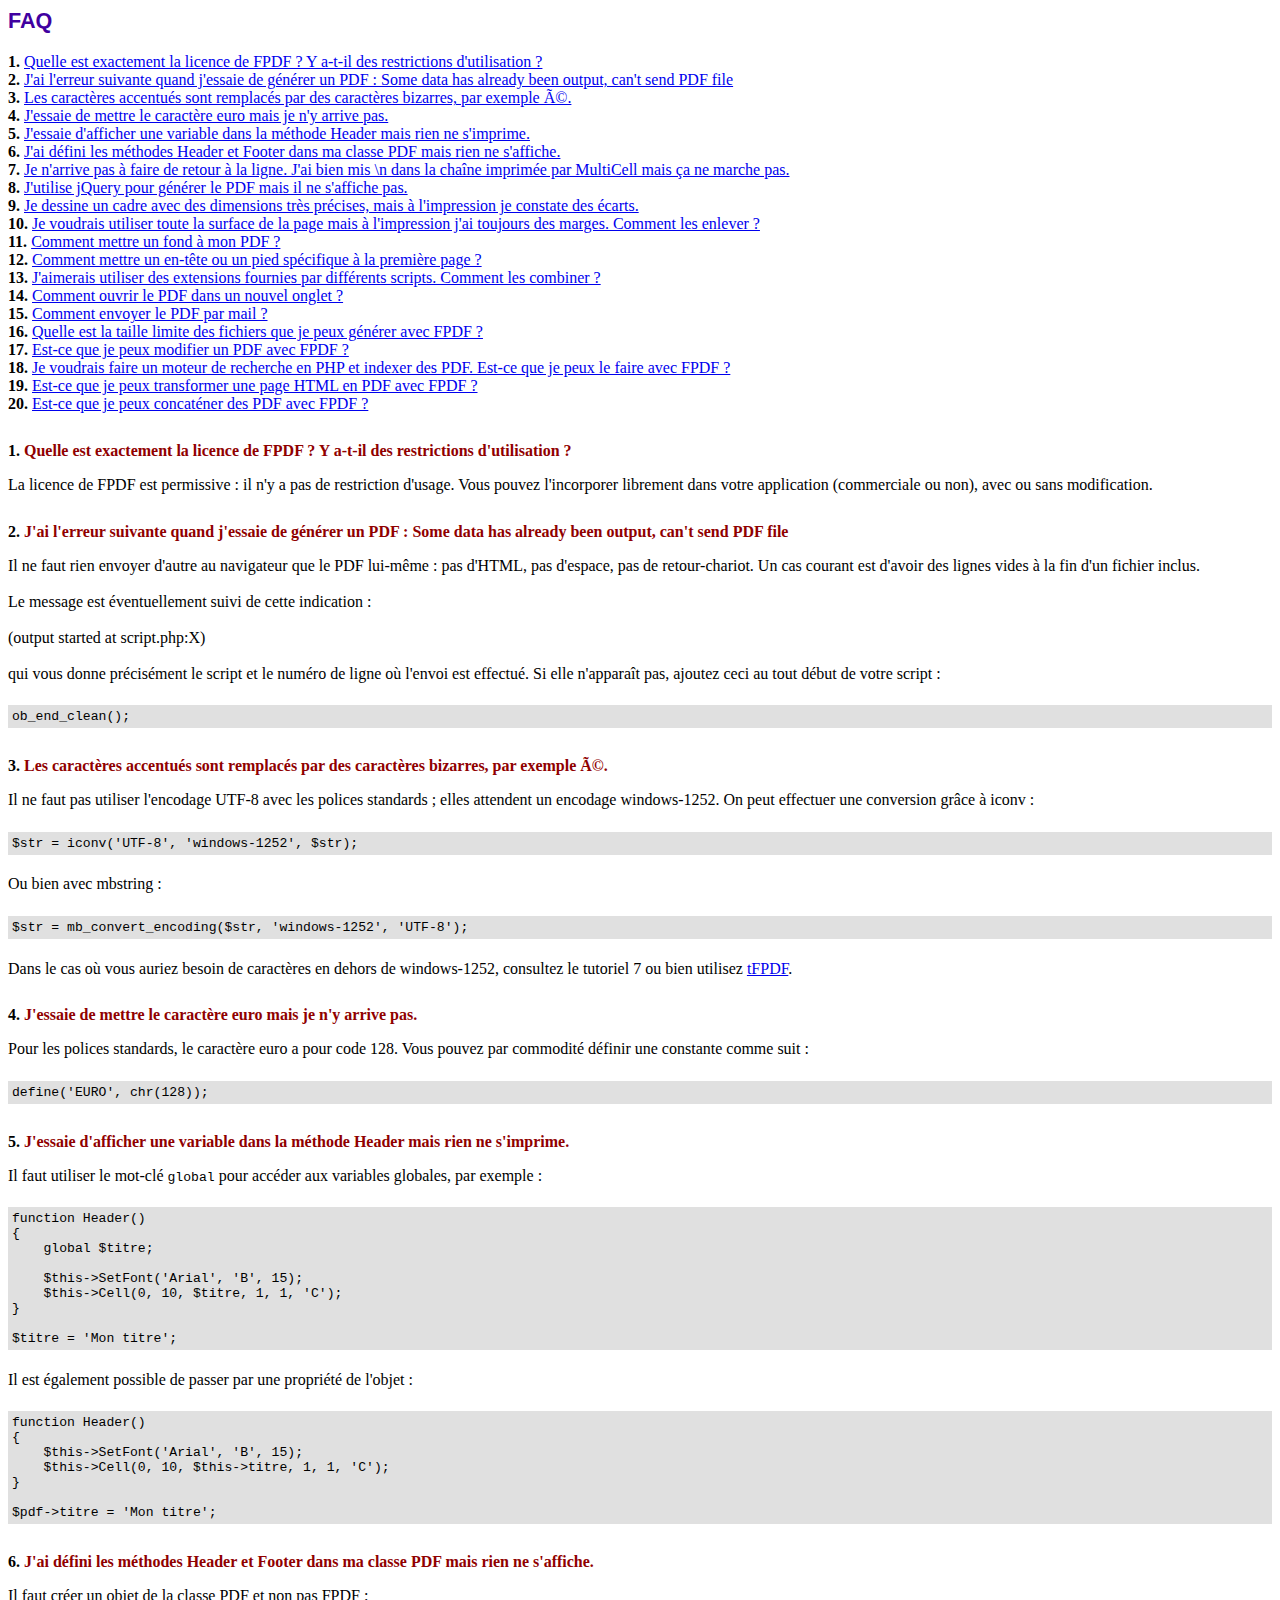
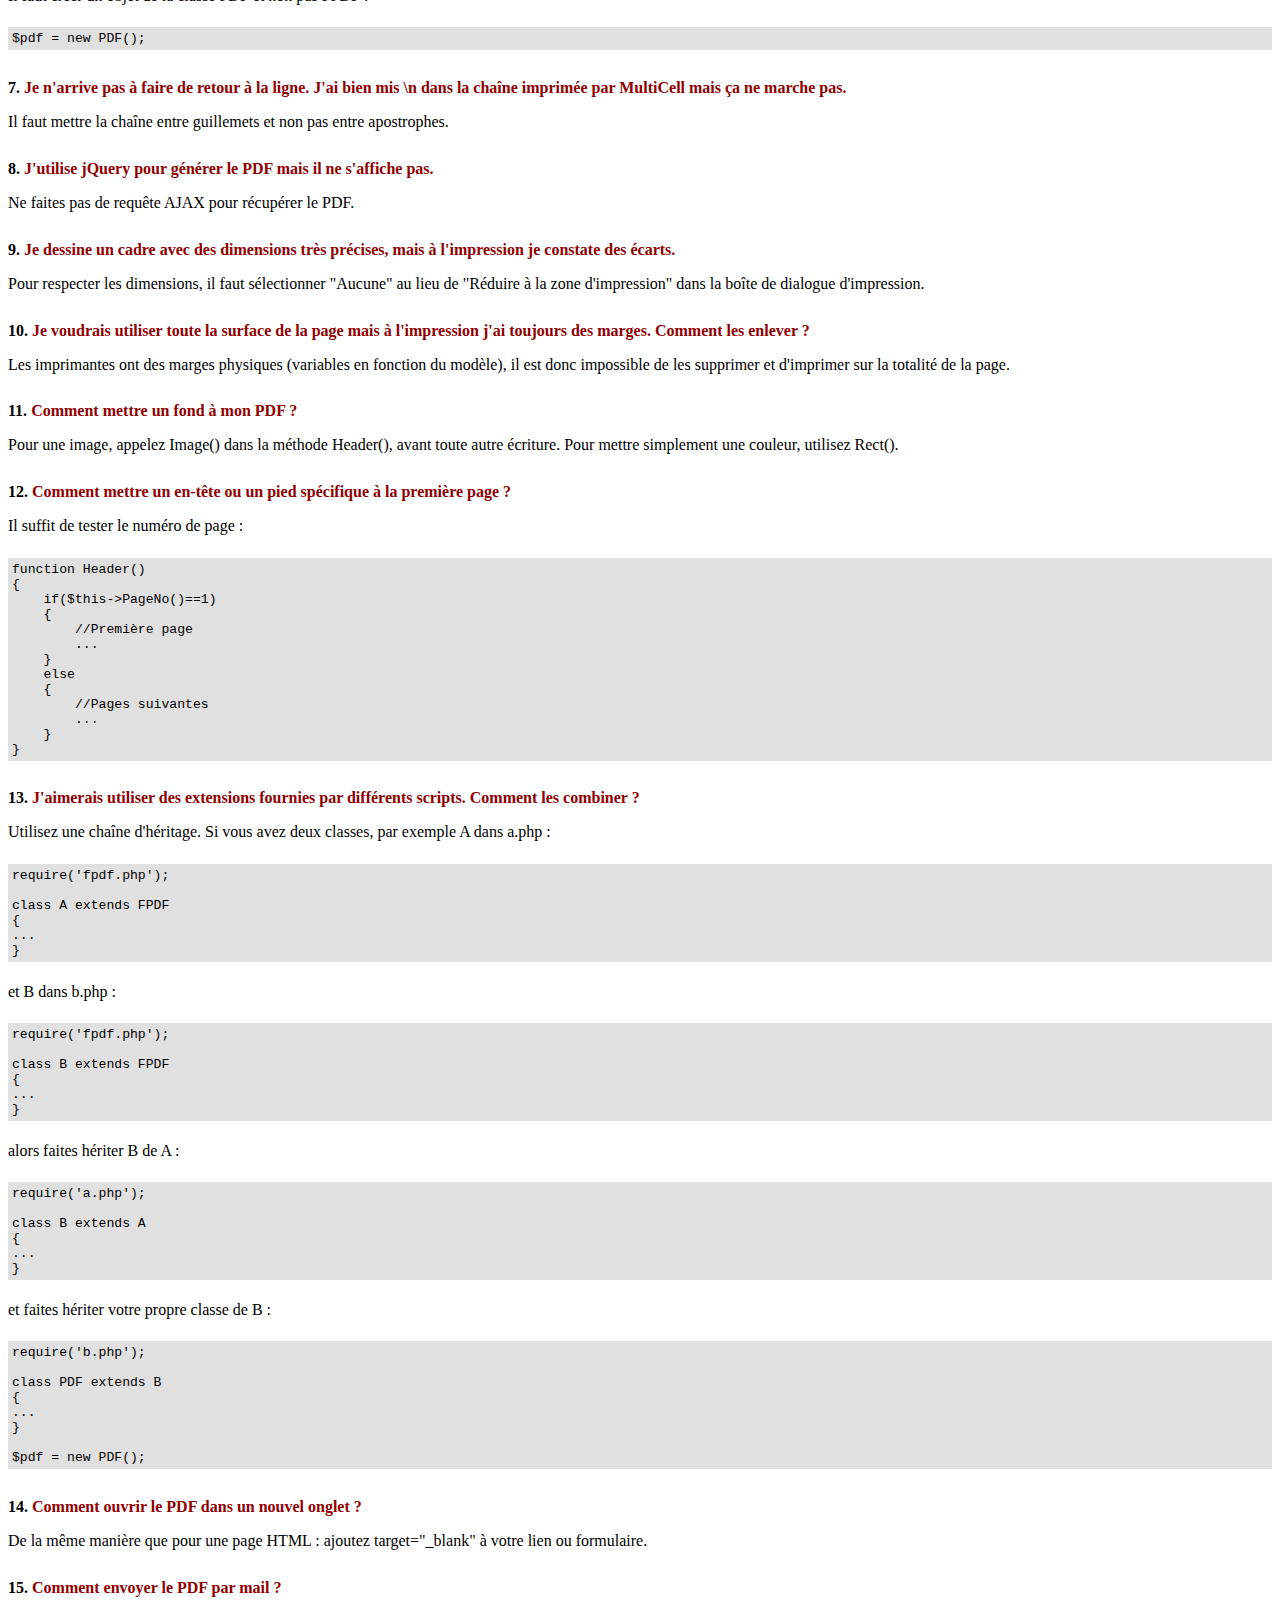
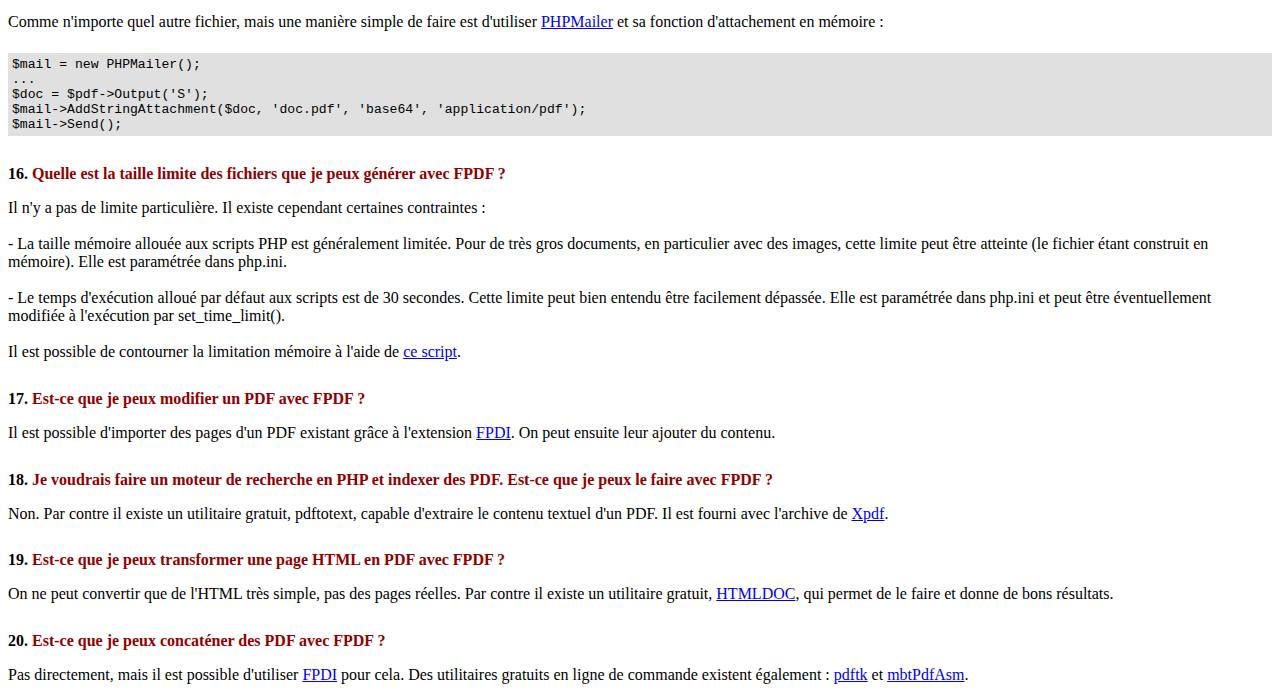
<file: lib/fpdf/FAQ.htm>
<!DOCTYPE html PUBLIC "-//W3C//DTD HTML 4.01 Transitional//EN">
<html>
<head>
<meta http-equiv="Content-Type" content="text/html; charset=UTF-8">
<title>FAQ</title>
<link type="text/css" rel="stylesheet" href="fpdf.css">
<style type="text/css">
ul {list-style-type:none; margin:0; padding:0}
ul#answers li {margin-top:1.8em}
.question {font-weight:bold; color:#900000}
</style>
</head>
<body>
<h1>FAQ</h1>
<ul>
<li><b>1.</b> <a href='#q1'>Quelle est exactement la licence de FPDF ? Y a-t-il des restrictions d'utilisation ?</a></li>
<li><b>2.</b> <a href='#q2'>J'ai l'erreur suivante quand j'essaie de générer un PDF : Some data has already been output, can't send PDF file</a></li>
<li><b>3.</b> <a href='#q3'>Les caractères accentués sont remplacés par des caractères bizarres, par exemple Ã©.</a></li>
<li><b>4.</b> <a href='#q4'>J'essaie de mettre le caractère euro mais je n'y arrive pas.</a></li>
<li><b>5.</b> <a href='#q5'>J'essaie d'afficher une variable dans la méthode Header mais rien ne s'imprime.</a></li>
<li><b>6.</b> <a href='#q6'>J'ai défini les méthodes Header et Footer dans ma classe PDF mais rien ne s'affiche.</a></li>
<li><b>7.</b> <a href='#q7'>Je n'arrive pas à faire de retour à la ligne. J'ai bien mis \n dans la chaîne imprimée par MultiCell mais ça ne marche pas.</a></li>
<li><b>8.</b> <a href='#q8'>J'utilise jQuery pour générer le PDF mais il ne s'affiche pas.</a></li>
<li><b>9.</b> <a href='#q9'>Je dessine un cadre avec des dimensions très précises, mais à l'impression je constate des écarts.</a></li>
<li><b>10.</b> <a href='#q10'>Je voudrais utiliser toute la surface de la page mais à l'impression j'ai toujours des marges. Comment les enlever ?</a></li>
<li><b>11.</b> <a href='#q11'>Comment mettre un fond à mon PDF ?</a></li>
<li><b>12.</b> <a href='#q12'>Comment mettre un en-tête ou un pied spécifique à la première page ?</a></li>
<li><b>13.</b> <a href='#q13'>J'aimerais utiliser des extensions fournies par différents scripts. Comment les combiner ?</a></li>
<li><b>14.</b> <a href='#q14'>Comment ouvrir le PDF dans un nouvel onglet ?</a></li>
<li><b>15.</b> <a href='#q15'>Comment envoyer le PDF par mail ?</a></li>
<li><b>16.</b> <a href='#q16'>Quelle est la taille limite des fichiers que je peux générer avec FPDF ?</a></li>
<li><b>17.</b> <a href='#q17'>Est-ce que je peux modifier un PDF avec FPDF ?</a></li>
<li><b>18.</b> <a href='#q18'>Je voudrais faire un moteur de recherche en PHP et indexer des PDF. Est-ce que je peux le faire avec FPDF ?</a></li>
<li><b>19.</b> <a href='#q19'>Est-ce que je peux transformer une page HTML en PDF avec FPDF ?</a></li>
<li><b>20.</b> <a href='#q20'>Est-ce que je peux concaténer des PDF avec FPDF ?</a></li>
</ul>

<ul id='answers'>
<li id='q1'>
<p><b>1.</b> <span class='question'>Quelle est exactement la licence de FPDF ? Y a-t-il des restrictions d'utilisation ?</span></p>
La licence de FPDF est permissive : il n'y a pas de restriction d'usage. Vous pouvez l'incorporer
librement dans votre application (commerciale ou non), avec ou sans modification.
</li>

<li id='q2'>
<p><b>2.</b> <span class='question'>J'ai l'erreur suivante quand j'essaie de générer un PDF : Some data has already been output, can't send PDF file</span></p>
Il ne faut rien envoyer d'autre au navigateur que le PDF lui-même : pas d'HTML, pas d'espace, pas de
retour-chariot. Un cas courant est d'avoir des lignes vides à la fin d'un fichier inclus.<br>
<br>
Le message est éventuellement suivi de cette indication :<br>
<br>
(output started at script.php:X)<br>
<br>
qui vous donne précisément le script et le numéro de ligne où l'envoi est effectué. Si elle n'apparaît pas,
ajoutez ceci au tout début de votre script :
<div class="doc-source">
<pre><code>ob_end_clean();</code></pre>
</div>
</li>

<li id='q3'>
<p><b>3.</b> <span class='question'>Les caractères accentués sont remplacés par des caractères bizarres, par exemple Ã©.</span></p>
Il ne faut pas utiliser l'encodage UTF-8 avec les polices standards ; elles attendent un encodage windows-1252.
On peut effectuer une conversion grâce à iconv :
<div class="doc-source">
<pre><code>$str = iconv('UTF-8', 'windows-1252', $str);</code></pre>
</div>
Ou bien avec mbstring :
<div class="doc-source">
<pre><code>$str = mb_convert_encoding($str, 'windows-1252', 'UTF-8');</code></pre>
</div>
Dans le cas où vous auriez besoin de caractères en dehors de windows-1252, consultez le tutoriel 7 ou bien
utilisez <a href="http://www.fpdf.org/?go=script&amp;id=92" target="_blank">tFPDF</a>.
</li>

<li id='q4'>
<p><b>4.</b> <span class='question'>J'essaie de mettre le caractère euro mais je n'y arrive pas.</span></p>
Pour les polices standards, le caractère euro a pour code 128. Vous pouvez par commodité définir
une constante comme suit :
<div class="doc-source">
<pre><code>define('EURO', chr(128));</code></pre>
</div>
</li>

<li id='q5'>
<p><b>5.</b> <span class='question'>J'essaie d'afficher une variable dans la méthode Header mais rien ne s'imprime.</span></p>
Il faut utiliser le mot-clé <code>global</code> pour accéder aux variables globales, par exemple :
<div class="doc-source">
<pre><code>function Header()
{
    global $titre;

    $this-&gt;SetFont('Arial', 'B', 15);
    $this-&gt;Cell(0, 10, $titre, 1, 1, 'C');
}

$titre = 'Mon titre';</code></pre>
</div>
Il est également possible de passer par une propriété de l'objet :
<div class="doc-source">
<pre><code>function Header()
{
    $this-&gt;SetFont('Arial', 'B', 15);
    $this-&gt;Cell(0, 10, $this-&gt;titre, 1, 1, 'C');
}

$pdf-&gt;titre = 'Mon titre';</code></pre>
</div>
</li>

<li id='q6'>
<p><b>6.</b> <span class='question'>J'ai défini les méthodes Header et Footer dans ma classe PDF mais rien ne s'affiche.</span></p>
Il faut créer un objet de la classe PDF et non pas FPDF :
<div class="doc-source">
<pre><code>$pdf = new PDF();</code></pre>
</div>
</li>

<li id='q7'>
<p><b>7.</b> <span class='question'>Je n'arrive pas à faire de retour à la ligne. J'ai bien mis \n dans la chaîne imprimée par MultiCell mais ça ne marche pas.</span></p>
Il faut mettre la chaîne entre guillemets et non pas entre apostrophes.
</li>

<li id='q8'>
<p><b>8.</b> <span class='question'>J'utilise jQuery pour générer le PDF mais il ne s'affiche pas.</span></p>
Ne faites pas de requête AJAX pour récupérer le PDF.
</li>

<li id='q9'>
<p><b>9.</b> <span class='question'>Je dessine un cadre avec des dimensions très précises, mais à l'impression je constate des écarts.</span></p>
Pour respecter les dimensions, il faut sélectionner "Aucune" au lieu de "Réduire à la zone d'impression"
dans la boîte de dialogue d'impression.
</li>

<li id='q10'>
<p><b>10.</b> <span class='question'>Je voudrais utiliser toute la surface de la page mais à l'impression j'ai toujours des marges. Comment les enlever ?</span></p>
Les imprimantes ont des marges physiques (variables en fonction du modèle), il est donc impossible de les
supprimer et d'imprimer sur la totalité de la page.
</li>

<li id='q11'>
<p><b>11.</b> <span class='question'>Comment mettre un fond à mon PDF ?</span></p>
Pour une image, appelez Image() dans la méthode Header(), avant toute autre écriture. Pour mettre simplement
une couleur, utilisez Rect().
</li>

<li id='q12'>
<p><b>12.</b> <span class='question'>Comment mettre un en-tête ou un pied spécifique à la première page ?</span></p>
Il suffit de tester le numéro de page :
<div class="doc-source">
<pre><code>function Header()
{
    if($this-&gt;PageNo()==1)
    {
        //Première page
        ...
    }
    else
    {
        //Pages suivantes
        ...
    }
}</code></pre>
</div>
</li>

<li id='q13'>
<p><b>13.</b> <span class='question'>J'aimerais utiliser des extensions fournies par différents scripts. Comment les combiner ?</span></p>
Utilisez une chaîne d'héritage. Si vous avez deux classes, par exemple A dans a.php :
<div class="doc-source">
<pre><code>require('fpdf.php');

class A extends FPDF
{
...
}</code></pre>
</div>
et B dans b.php :
<div class="doc-source">
<pre><code>require('fpdf.php');

class B extends FPDF
{
...
}</code></pre>
</div>
alors faites hériter B de A :
<div class="doc-source">
<pre><code>require('a.php');

class B extends A
{
...
}</code></pre>
</div>
et faites hériter votre propre classe de B :
<div class="doc-source">
<pre><code>require('b.php');

class PDF extends B
{
...
}

$pdf = new PDF();</code></pre>
</div>
</li>

<li id='q14'>
<p><b>14.</b> <span class='question'>Comment ouvrir le PDF dans un nouvel onglet ?</span></p>
De la même manière que pour une page HTML : ajoutez target="_blank" à votre lien ou formulaire.
</li>

<li id='q15'>
<p><b>15.</b> <span class='question'>Comment envoyer le PDF par mail ?</span></p>
Comme n'importe quel autre fichier, mais une manière simple de faire est d'utiliser
<a href="https://github.com/PHPMailer/PHPMailer" target="_blank">PHPMailer</a> et sa fonction d'attachement en mémoire :
<div class="doc-source">
<pre><code>$mail = new PHPMailer();
...
$doc = $pdf-&gt;Output('S');
$mail-&gt;AddStringAttachment($doc, 'doc.pdf', 'base64', 'application/pdf');
$mail-&gt;Send();</code></pre>
</div>
</li>

<li id='q16'>
<p><b>16.</b> <span class='question'>Quelle est la taille limite des fichiers que je peux générer avec FPDF ?</span></p>
Il n'y a pas de limite particulière. Il existe cependant certaines contraintes :
<br>
<br>
- La taille mémoire allouée aux scripts PHP est généralement limitée. Pour de très gros
documents, en particulier avec des images, cette limite peut être atteinte (le fichier étant
construit en mémoire). Elle est paramétrée dans php.ini.
<br>
<br>
- Le temps d'exécution alloué par défaut aux scripts est de 30 secondes. Cette limite peut bien
entendu être facilement dépassée. Elle est paramétrée dans php.ini et peut être éventuellement
modifiée à l'exécution par set_time_limit().
<br>
<br>
Il est possible de contourner la limitation mémoire à l'aide de <a href="http://www.fpdf.org/?go=script&amp;id=76" target="_blank">ce script</a>.
</li>

<li id='q17'>
<p><b>17.</b> <span class='question'>Est-ce que je peux modifier un PDF avec FPDF ?</span></p>
Il est possible d'importer des pages d'un PDF existant grâce à l'extension <a href="https://www.setasign.com/products/fpdi/about/" target="_blank">FPDI</a>.
On peut ensuite leur ajouter du contenu.
</li>

<li id='q18'>
<p><b>18.</b> <span class='question'>Je voudrais faire un moteur de recherche en PHP et indexer des PDF. Est-ce que je peux le faire avec FPDF ?</span></p>
Non. Par contre il existe un utilitaire gratuit, pdftotext, capable d'extraire le contenu textuel d'un PDF.
Il est fourni avec l'archive de <a href="https://www.xpdfreader.com" target="_blank">Xpdf</a>.
</li>

<li id='q19'>
<p><b>19.</b> <span class='question'>Est-ce que je peux transformer une page HTML en PDF avec FPDF ?</span></p>
On ne peut convertir que de l'HTML très simple, pas des pages réelles. Par contre il existe un utilitaire
gratuit, <a href="https://www.msweet.org/htmldoc/" target="_blank">HTMLDOC</a>, qui permet de le
faire et donne de bons résultats.
</li>

<li id='q20'>
<p><b>20.</b> <span class='question'>Est-ce que je peux concaténer des PDF avec FPDF ?</span></p>
Pas directement, mais il est possible d'utiliser <a href="https://www.setasign.com/products/fpdi/demos/concatenate-fake/" target="_blank">FPDI</a>
pour cela. Des utilitaires gratuits en ligne de commande existent également :
<a href="https://www.pdflabs.com/tools/pdftk-the-pdf-toolkit/" target="_blank">pdftk</a> et
<a href="http://thierry.schmit.free.fr/spip/spip.php?article4" target="_blank">mbtPdfAsm</a>.
</li>
</ul>
</body>
</html>
</file>
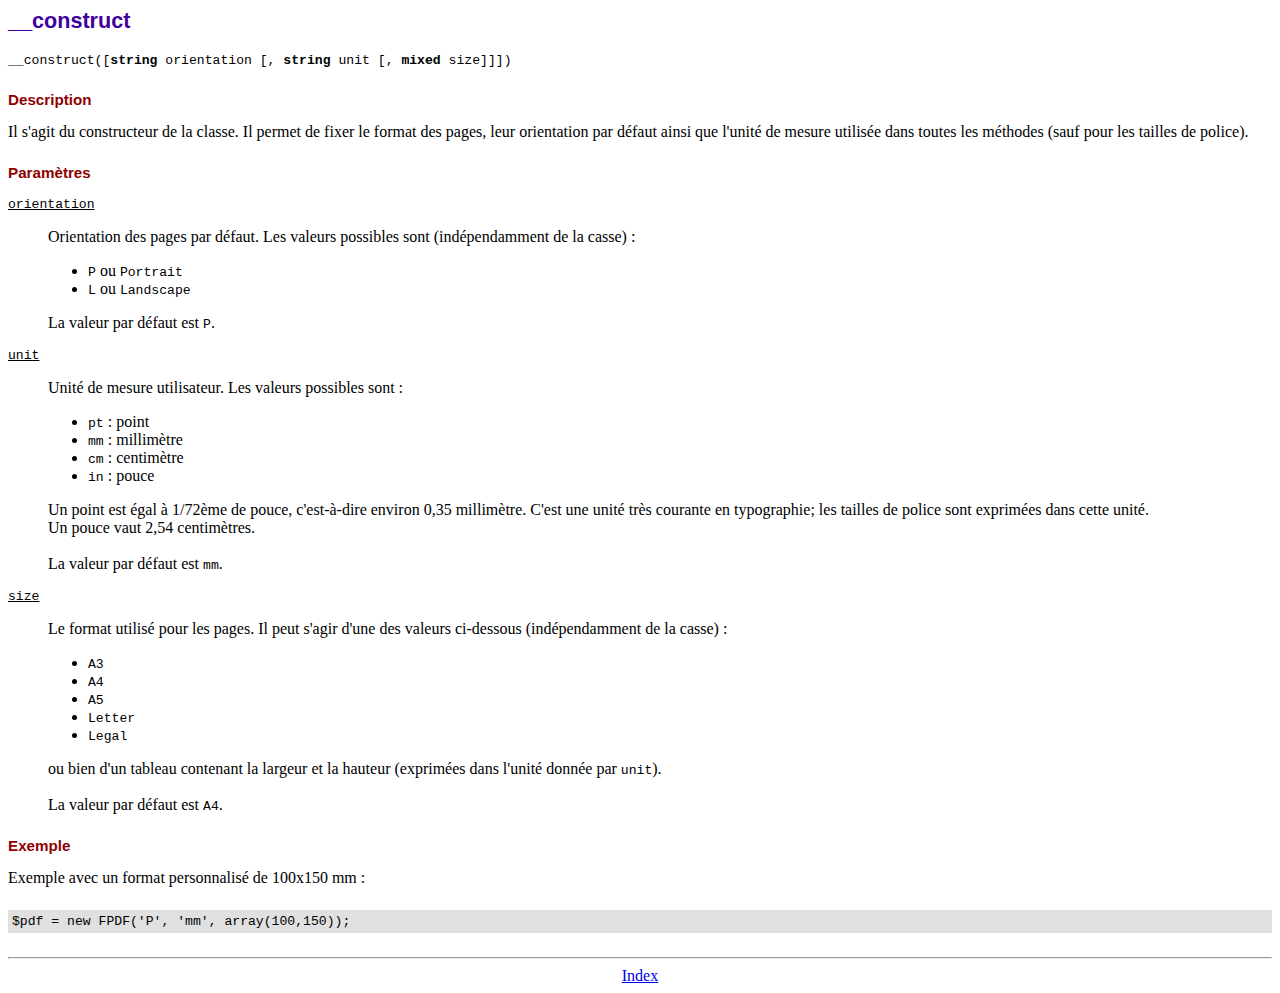
<file: lib/fpdf/doc/__construct.htm>
<!DOCTYPE html PUBLIC "-//W3C//DTD HTML 4.01 Transitional//EN">
<html>
<head>
<meta http-equiv="Content-Type" content="text/html; charset=UTF-8">
<title>__construct</title>
<link type="text/css" rel="stylesheet" href="../fpdf.css">
</head>
<body>
<h1>__construct</h1>
<code>__construct([<b>string</b> orientation [, <b>string</b> unit [, <b>mixed</b> size]]])</code>
<h2>Description</h2>
Il s'agit du constructeur de la classe. Il permet de fixer le format des pages, leur
orientation par défaut ainsi que l'unité de mesure utilisée dans toutes les méthodes (sauf
pour les tailles de police).
<h2>Paramètres</h2>
<dl class="param">
<dt><code>orientation</code></dt>
<dd>
Orientation des pages par défaut. Les valeurs possibles sont (indépendamment de la casse) :
<ul>
<li><code>P</code> ou <code>Portrait</code></li>
<li><code>L</code> ou <code>Landscape</code></li>
</ul>
La valeur par défaut est <code>P</code>.
</dd>
<dt><code>unit</code></dt>
<dd>
Unité de mesure utilisateur. Les valeurs possibles sont :
<ul>
<li><code>pt</code> : point</li>
<li><code>mm</code> : millimètre</li>
<li><code>cm</code> : centimètre</li>
<li><code>in</code> : pouce</li>
</ul>
Un point est égal à 1/72ème de pouce, c'est-à-dire environ 0,35 millimètre. C'est une unité
très courante en typographie; les tailles de police sont exprimées dans cette unité.
<br>
Un pouce vaut 2,54 centimètres.
<br>
<br>
La valeur par défaut est <code>mm</code>.
</dd>
<dt><code>size</code></dt>
<dd>
Le format utilisé pour les pages. Il peut s'agir d'une des valeurs ci-dessous (indépendamment
de la casse) :
<ul>
<li><code>A3</code></li>
<li><code>A4</code></li>
<li><code>A5</code></li>
<li><code>Letter</code></li>
<li><code>Legal</code></li>
</ul>
ou bien d'un tableau contenant la largeur et la hauteur (exprimées dans l'unité donnée par
<code>unit</code>).<br>
<br>
La valeur par défaut est <code>A4</code>.
</dd>
</dl>
<h2>Exemple</h2>
Exemple avec un format personnalisé de 100x150 mm :
<div class="doc-source">
<pre><code>$pdf = new FPDF('P', 'mm', array(100,150));</code></pre>
</div>
<hr style="margin-top:1.5em">
<div style="text-align:center"><a href="index.htm">Index</a></div>
</body>
</html>
</file>
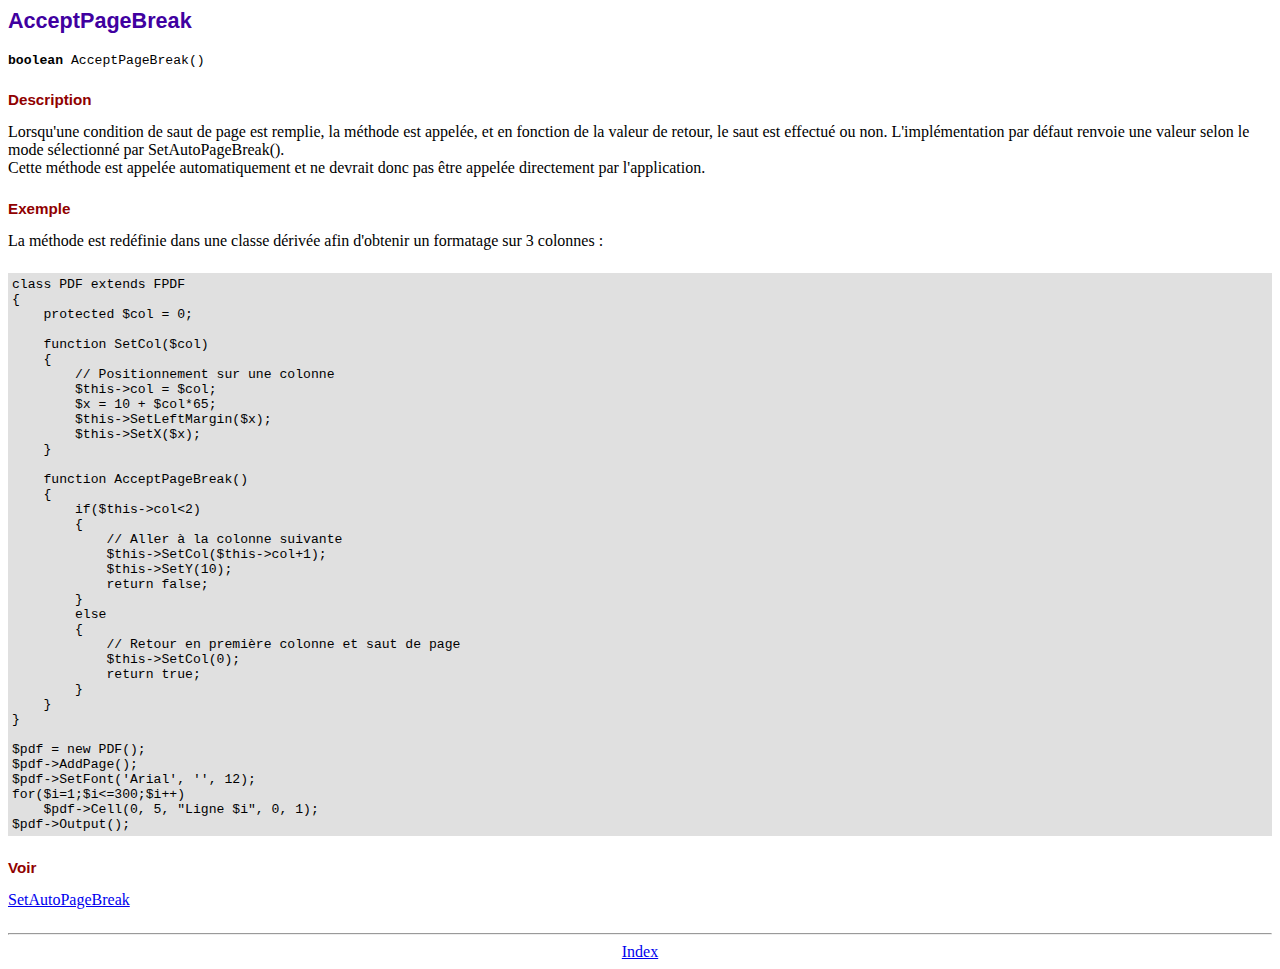
<file: lib/fpdf/doc/acceptpagebreak.htm>
<!DOCTYPE html PUBLIC "-//W3C//DTD HTML 4.01 Transitional//EN">
<html>
<head>
<meta http-equiv="Content-Type" content="text/html; charset=UTF-8">
<title>AcceptPageBreak</title>
<link type="text/css" rel="stylesheet" href="../fpdf.css">
</head>
<body>
<h1>AcceptPageBreak</h1>
<code><b>boolean</b> AcceptPageBreak()</code>
<h2>Description</h2>
Lorsqu'une condition de saut de page est remplie, la méthode est appelée, et en fonction de la
valeur de retour, le saut est effectué ou non. L'implémentation par défaut renvoie une valeur
selon le mode sélectionné par SetAutoPageBreak().
<br>
Cette méthode est appelée automatiquement et ne devrait donc pas être appelée directement par
l'application.
<h2>Exemple</h2>
La méthode est redéfinie dans une classe dérivée afin d'obtenir un formatage sur 3 colonnes :
<div class="doc-source">
<pre><code>class PDF extends FPDF
{
    protected $col = 0;

    function SetCol($col)
    {
        // Positionnement sur une colonne
        $this-&gt;col = $col;
        $x = 10 + $col*65;
        $this-&gt;SetLeftMargin($x);
        $this-&gt;SetX($x);
    }

    function AcceptPageBreak()
    {
        if($this-&gt;col&lt;2)
        {
            // Aller à la colonne suivante
            $this-&gt;SetCol($this-&gt;col+1);
            $this-&gt;SetY(10);
            return false;
        }
        else
        {
            // Retour en première colonne et saut de page
            $this-&gt;SetCol(0);
            return true;
        }
    }
}

$pdf = new PDF();
$pdf-&gt;AddPage();
$pdf-&gt;SetFont('Arial', '', 12);
for($i=1;$i&lt;=300;$i++)
    $pdf-&gt;Cell(0, 5, "Ligne $i", 0, 1);
$pdf-&gt;Output();</code></pre>
</div>
<h2>Voir</h2>
<a href="setautopagebreak.htm">SetAutoPageBreak</a>
<hr style="margin-top:1.5em">
<div style="text-align:center"><a href="index.htm">Index</a></div>
</body>
</html>
</file>
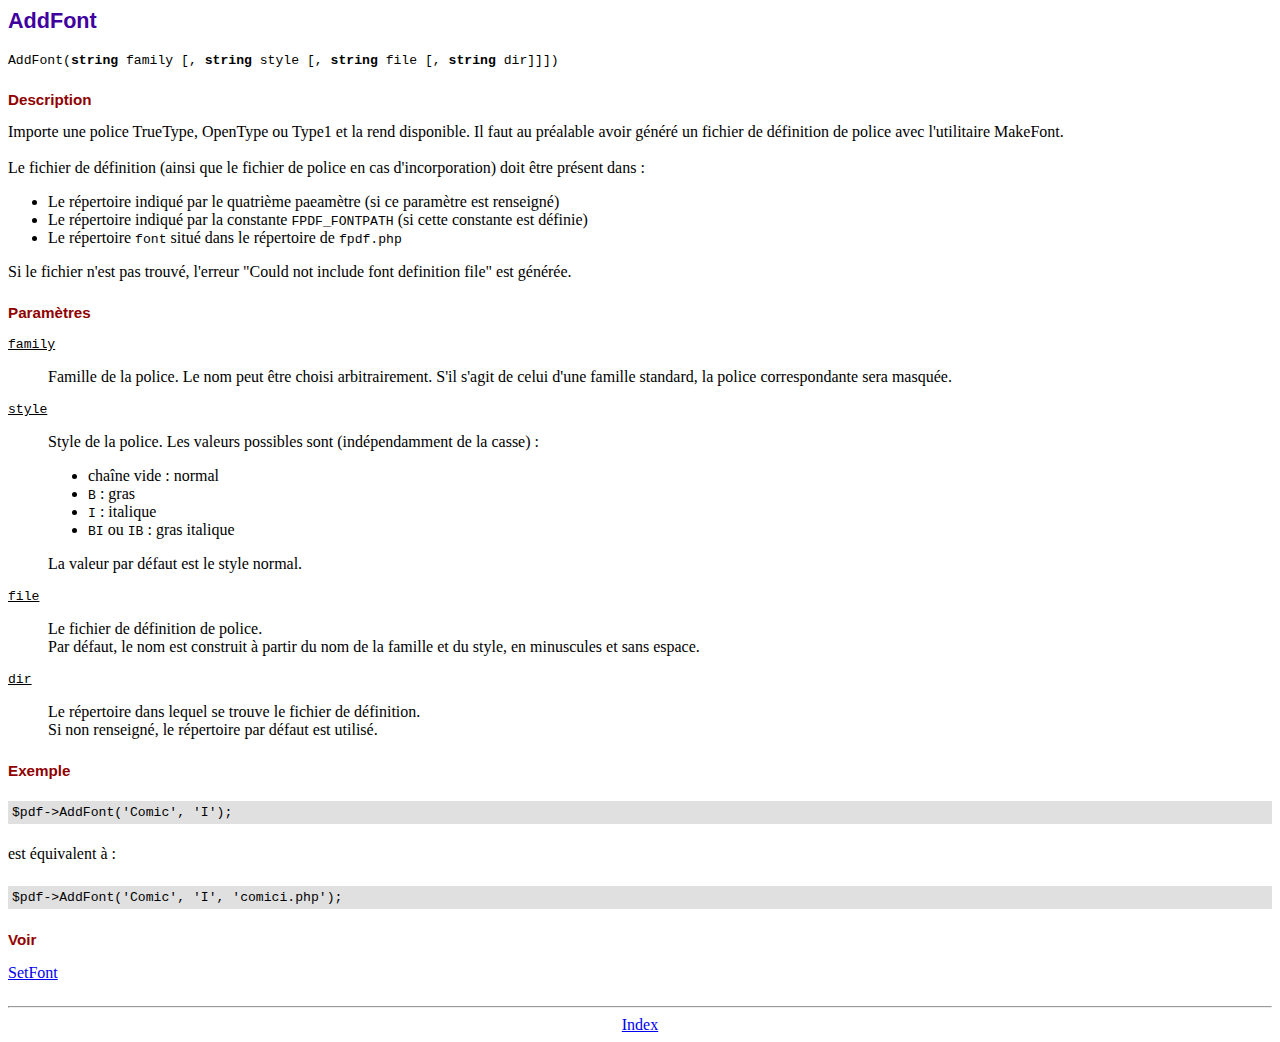
<file: lib/fpdf/doc/addfont.htm>
<!DOCTYPE html PUBLIC "-//W3C//DTD HTML 4.01 Transitional//EN">
<html>
<head>
<meta http-equiv="Content-Type" content="text/html; charset=UTF-8">
<title>AddFont</title>
<link type="text/css" rel="stylesheet" href="../fpdf.css">
</head>
<body>
<h1>AddFont</h1>
<code>AddFont(<b>string</b> family [, <b>string</b> style [, <b>string</b> file [, <b>string</b> dir]]])</code>
<h2>Description</h2>
Importe une police TrueType, OpenType ou Type1 et la rend disponible. Il faut au préalable avoir généré
un fichier de définition de police avec l'utilitaire MakeFont.
<br>
<br>
Le fichier de définition (ainsi que le fichier de police en cas d'incorporation) doit être présent dans :
<ul>
<li>Le répertoire indiqué par le quatrième paeamètre (si ce paramètre est renseigné)</li>
<li>Le répertoire indiqué par la constante <code>FPDF_FONTPATH</code> (si cette constante est définie)</li>
<li>Le répertoire <code>font</code> situé dans le répertoire de <code>fpdf.php</code></li>
</ul>
Si le fichier n'est pas trouvé, l'erreur "Could not include font definition file" est générée.
<h2>Paramètres</h2>
<dl class="param">
<dt><code>family</code></dt>
<dd>
Famille de la police. Le nom peut être choisi arbitrairement. S'il s'agit de celui d'une famille
standard, la police correspondante sera masquée.
</dd>
<dt><code>style</code></dt>
<dd>
Style de la police. Les valeurs possibles sont (indépendamment de la casse) :
<ul>
<li>chaîne vide : normal</li>
<li><code>B</code> : gras</li>
<li><code>I</code> : italique</li>
<li><code>BI</code> ou <code>IB</code> : gras italique</li>
</ul>
La valeur par défaut est le style normal.
</dd>
<dt><code>file</code></dt>
<dd>
Le fichier de définition de police.
<br>
Par défaut, le nom est construit à partir du nom de la famille et du style, en minuscules et
sans espace.
</dd>
<dt><code>dir</code></dt>
<dd>
Le répertoire dans lequel se trouve le fichier de définition.
<br>
Si non renseigné, le répertoire par défaut est utilisé.
</dd>
</dl>
<h2>Exemple</h2>
<div class="doc-source">
<pre><code>$pdf-&gt;AddFont('Comic', 'I');</code></pre>
</div>
est équivalent à :
<div class="doc-source">
<pre><code>$pdf-&gt;AddFont('Comic', 'I', 'comici.php');</code></pre>
</div>
<h2>Voir</h2>
<a href="setfont.htm">SetFont</a>
<hr style="margin-top:1.5em">
<div style="text-align:center"><a href="index.htm">Index</a></div>
</body>
</html>
</file>
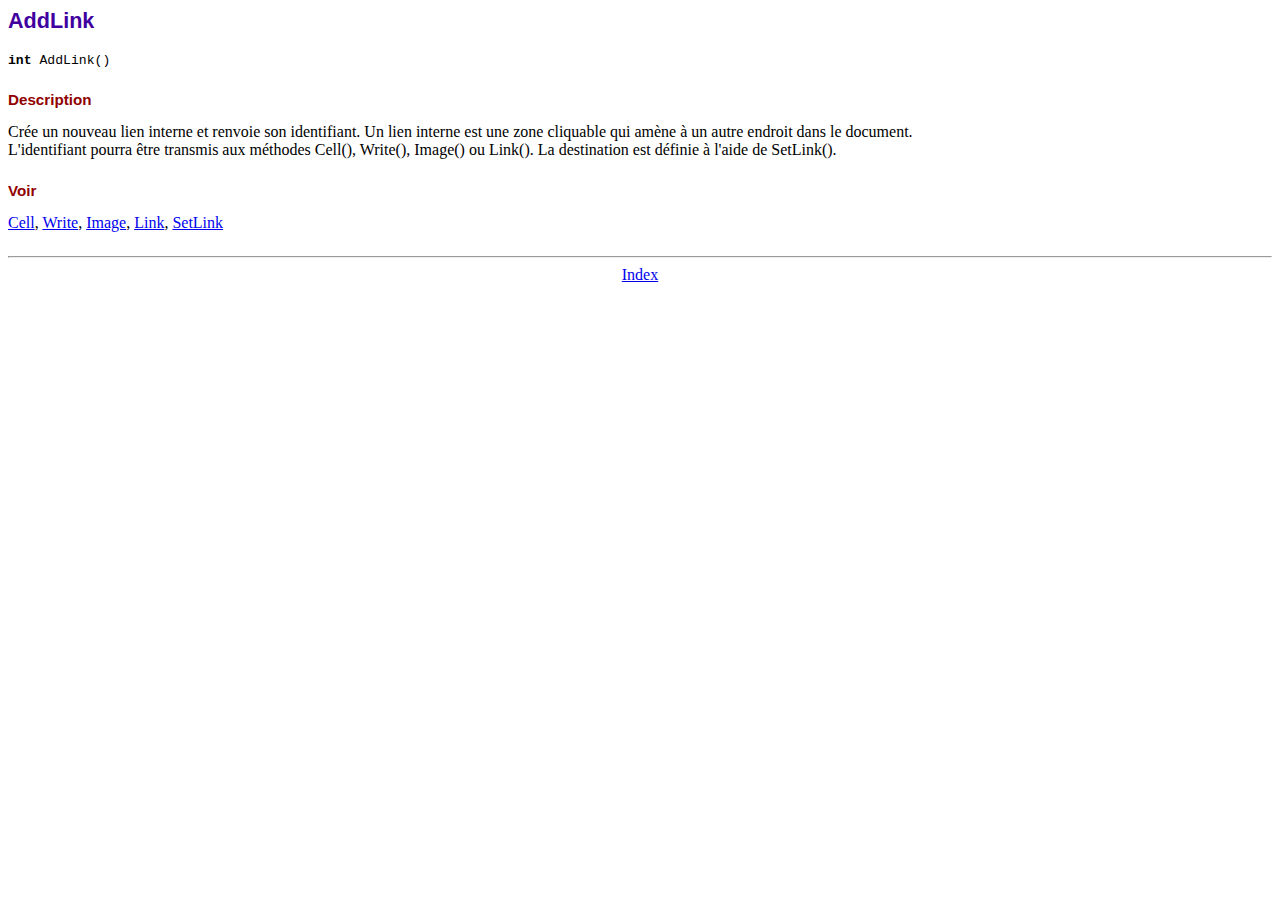
<file: lib/fpdf/doc/addlink.htm>
<!DOCTYPE html PUBLIC "-//W3C//DTD HTML 4.01 Transitional//EN">
<html>
<head>
<meta http-equiv="Content-Type" content="text/html; charset=UTF-8">
<title>AddLink</title>
<link type="text/css" rel="stylesheet" href="../fpdf.css">
</head>
<body>
<h1>AddLink</h1>
<code><b>int</b> AddLink()</code>
<h2>Description</h2>
Crée un nouveau lien interne et renvoie son identifiant. Un lien interne est une zone
cliquable qui amène à un autre endroit dans le document.
<br>
L'identifiant pourra être transmis aux méthodes Cell(), Write(), Image() ou Link(). La
destination est définie à l'aide de SetLink().
<h2>Voir</h2>
<a href="cell.htm">Cell</a>,
<a href="write.htm">Write</a>,
<a href="image.htm">Image</a>,
<a href="link.htm">Link</a>,
<a href="setlink.htm">SetLink</a>
<hr style="margin-top:1.5em">
<div style="text-align:center"><a href="index.htm">Index</a></div>
</body>
</html>
</file>
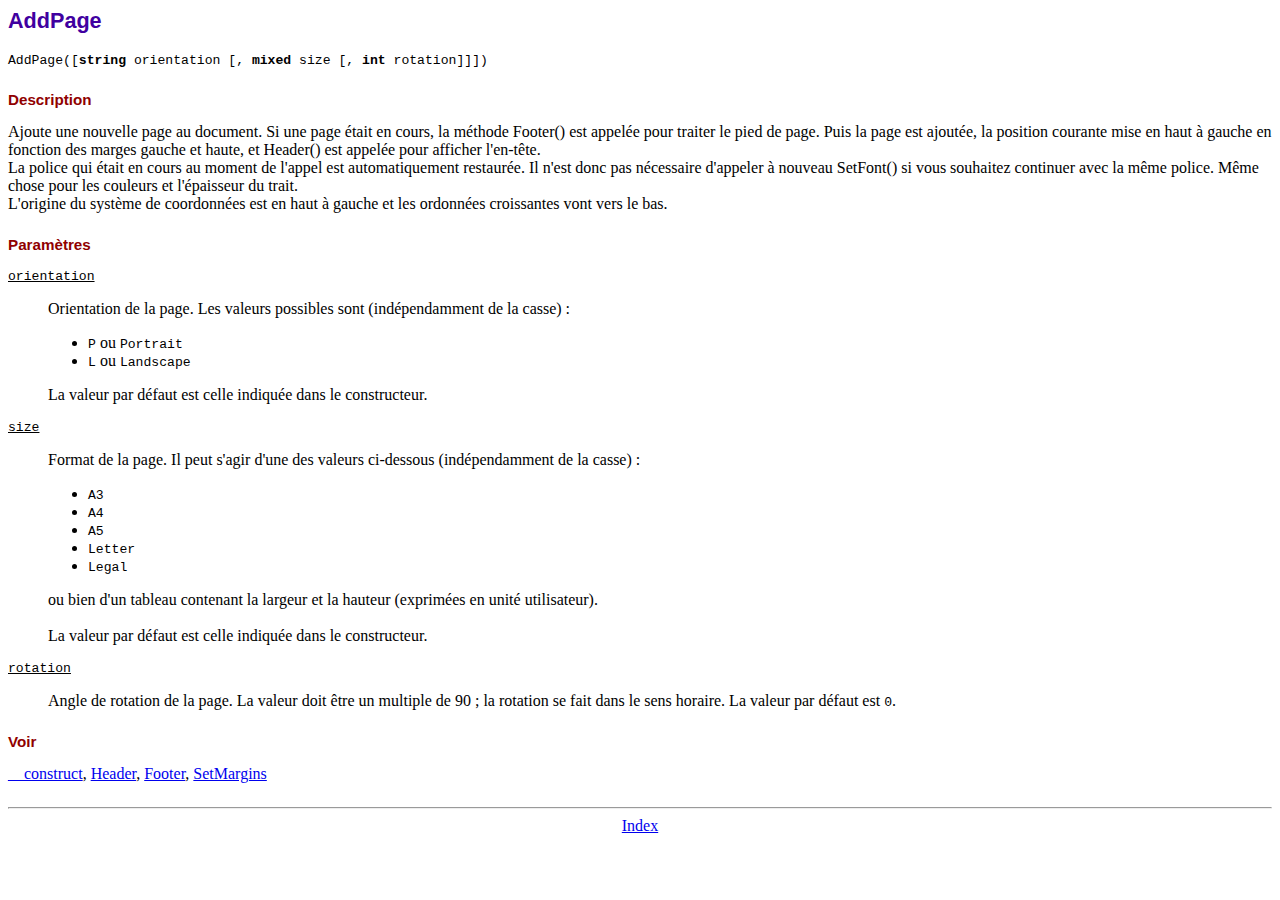
<file: lib/fpdf/doc/addpage.htm>
<!DOCTYPE html PUBLIC "-//W3C//DTD HTML 4.01 Transitional//EN">
<html>
<head>
<meta http-equiv="Content-Type" content="text/html; charset=UTF-8">
<title>AddPage</title>
<link type="text/css" rel="stylesheet" href="../fpdf.css">
</head>
<body>
<h1>AddPage</h1>
<code>AddPage([<b>string</b> orientation [, <b>mixed</b> size [, <b>int</b> rotation]]])</code>
<h2>Description</h2>
Ajoute une nouvelle page au document. Si une page était en cours, la méthode Footer() est
appelée pour traiter le pied de page. Puis la page est ajoutée, la position courante
mise en haut à gauche en fonction des marges gauche et haute, et Header() est appelée
pour afficher l'en-tête.
<br>
La police qui était en cours au moment de l'appel est automatiquement restaurée. Il n'est
donc pas nécessaire d'appeler à nouveau SetFont() si vous souhaitez continuer avec la même
police. Même chose pour les couleurs et l'épaisseur du trait.
<br>
L'origine du système de coordonnées est en haut à gauche et les ordonnées croissantes vont
vers le bas.
<h2>Paramètres</h2>
<dl class="param">
<dt><code>orientation</code></dt>
<dd>
Orientation de la page. Les valeurs possibles sont (indépendamment de la casse) :
<ul>
<li><code>P</code> ou <code>Portrait</code></li>
<li><code>L</code> ou <code>Landscape</code></li>
</ul>
La valeur par défaut est celle indiquée dans le constructeur.
</dd>
<dt><code>size</code></dt>
<dd>
Format de la page. Il peut s'agir d'une des valeurs ci-dessous (indépendamment de la casse) :
<ul>
<li><code>A3</code></li>
<li><code>A4</code></li>
<li><code>A5</code></li>
<li><code>Letter</code></li>
<li><code>Legal</code></li>
</ul>
ou bien d'un tableau contenant la largeur et la hauteur (exprimées en unité utilisateur).<br>
<br>
La valeur par défaut est celle indiquée dans le constructeur.
</dd>
<dt><code>rotation</code></dt>
<dd>
Angle de rotation de la page. La valeur doit être un multiple de 90 ; la rotation se fait
dans le sens horaire. La valeur par défaut est <code>0</code>.
</dd>
</dl>
<h2>Voir</h2>
<a href="__construct.htm">__construct</a>,
<a href="header.htm">Header</a>,
<a href="footer.htm">Footer</a>,
<a href="setmargins.htm">SetMargins</a>
<hr style="margin-top:1.5em">
<div style="text-align:center"><a href="index.htm">Index</a></div>
</body>
</html>
</file>
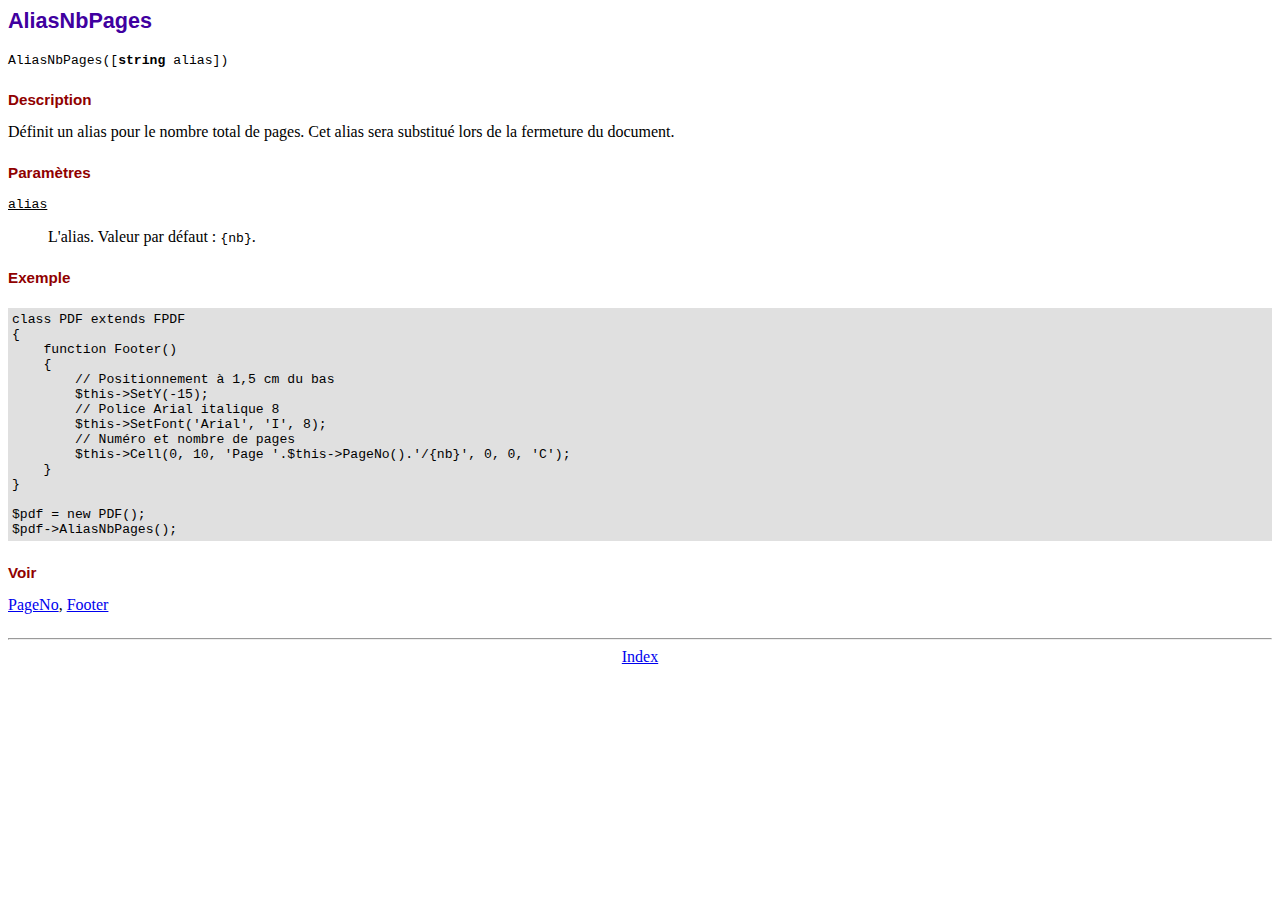
<file: lib/fpdf/doc/aliasnbpages.htm>
<!DOCTYPE html PUBLIC "-//W3C//DTD HTML 4.01 Transitional//EN">
<html>
<head>
<meta http-equiv="Content-Type" content="text/html; charset=UTF-8">
<title>AliasNbPages</title>
<link type="text/css" rel="stylesheet" href="../fpdf.css">
</head>
<body>
<h1>AliasNbPages</h1>
<code>AliasNbPages([<b>string</b> alias])</code>
<h2>Description</h2>
Définit un alias pour le nombre total de pages. Cet alias sera substitué lors de la fermeture
du document.
<h2>Paramètres</h2>
<dl class="param">
<dt><code>alias</code></dt>
<dd>
L'alias. Valeur par défaut : <code>{nb}</code>.
</dd>
</dl>
<h2>Exemple</h2>
<div class="doc-source">
<pre><code>class PDF extends FPDF
{
    function Footer()
    {
        // Positionnement à 1,5 cm du bas
        $this-&gt;SetY(-15);
        // Police Arial italique 8
        $this-&gt;SetFont('Arial', 'I', 8);
        // Numéro et nombre de pages
        $this-&gt;Cell(0, 10, 'Page '.$this-&gt;PageNo().'/{nb}', 0, 0, 'C');
    }
}

$pdf = new PDF();
$pdf-&gt;AliasNbPages();</code></pre>
</div>
<h2>Voir</h2>
<a href="pageno.htm">PageNo</a>,
<a href="footer.htm">Footer</a>
<hr style="margin-top:1.5em">
<div style="text-align:center"><a href="index.htm">Index</a></div>
</body>
</html>
</file>
<file: lib/fpdf/fpdf.css>
body {font-family:"Times New Roman",serif}
h1 {font:bold 135% Arial,sans-serif; color:#4000A0; margin-bottom:0.9em}
h2 {font:bold 95% Arial,sans-serif; color:#900000; margin-top:1.5em; margin-bottom:1em}
dl.param dt {text-decoration:underline}
dl.param dd {margin-top:1em; margin-bottom:1em}
dl.param ul {margin-top:1em; margin-bottom:1em}
tt, code, kbd {font-family:"Courier New",Courier,monospace; font-size:82%}
div.source {margin-top:1.4em; margin-bottom:1.3em}
div.source pre {display:table; border:1px solid #24246A; width:100%; margin:0em; font-family:inherit; font-size:100%}
div.source code {display:block; border:1px solid #C5C5EC; background-color:#F0F5FF; padding:6px; color:#000000}
div.doc-source {margin-top:1.4em; margin-bottom:1.3em}
div.doc-source pre {display:table; width:100%; margin:0em; font-family:inherit; font-size:100%}
div.doc-source code {display:block; background-color:#E0E0E0; padding:4px}
.kw {color:#000080; font-weight:bold}
.str {color:#CC0000}
.cmt {color:#008000}
p.demo {text-align:center; margin-top:-0.9em}
a.demo {text-decoration:none; font-weight:bold; color:#0000CC}
a.demo:link {text-decoration:none; font-weight:bold; color:#0000CC}
a.demo:hover {text-decoration:none; font-weight:bold; color:#0000FF}
a.demo:active {text-decoration:none; font-weight:bold; color:#0000FF}
</file>
